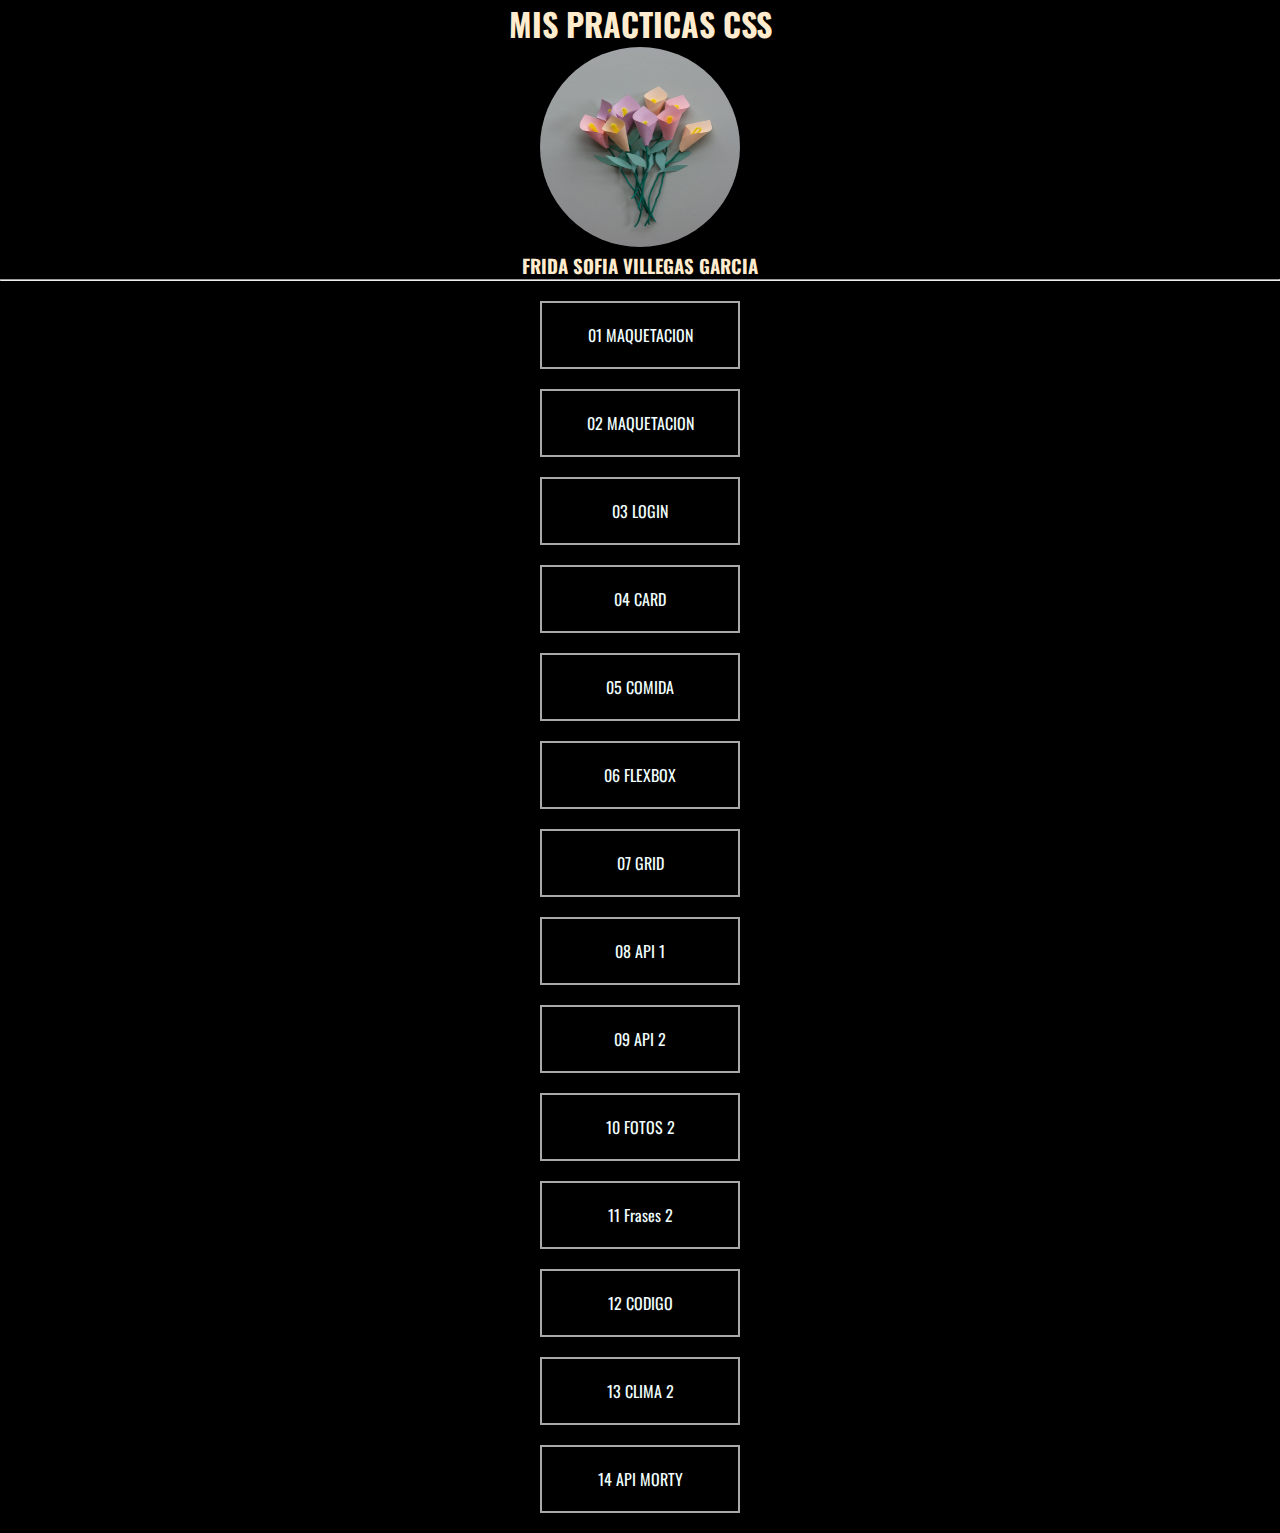
<file: index.html>
<!DOCTYPE html>
<html lang="en">
<head>
    <meta charset="UTF-8">
    <meta http-equiv="X-UA-Compatible" content="IE=edge">
    <meta name="viewport" content="width=device-width, initial-scale=1.0">
    <link rel="preconnect" href="https://fonts.googleapis.com">
<link rel="preconnect" href="https://fonts.gstatic.com" crossorigin>
<link href="https://fonts.googleapis.com/css2?family=Oswald:wght@300&display=swap" rel="stylesheet">
    <link rel="stylesheet" href="estilo.css">
    <title>MIS PRACTICAS CSS SEGUNDO PARCIAL</title>
</head>
<body>
 <header>
    <h1>MIS PRACTICAS CSS</h1>
    <img src="img/hol.jpg">
    <h3> FRIDA SOFIA VILLEGAS GARCIA</h3> 
    <hr>

    <ul>
        <li><a href="01_Maquetacion/index.html">01 MAQUETACION</a></li>
        <li><a href="02_Maquetacion/index.html">02 MAQUETACION </a></li>
        <li><a href="03Login/index.html">03 LOGIN</a> </li>
        <li><a href="04_card/index.html">04 CARD</a> </li>
        <li><a href="05/index.html">05 COMIDA</a> </li>
        <li><a href="06FLE/index.html">06 FLEXBOX</a> </li>
        <li><a href="07/index.html">07 GRID</a> </li>
        <li><a href="08_API/index.html">08 API 1</a> </li>
        <li><a href="09_API/index.html">09 API 2</a> </li>
        <li><a href="10_FOTO/index.html">10 FOTOS  2</a> </li>
        <li><a href="11/index.html">11 Frases 2</a> </li>
        <li><a href="12/INDEX.HTML">12 CODIGO</a> </li>
        <li>  <a href="13/index.html">13 CLIMA 2</a> </li>
        <li>  <a href="14/index.html">14 API MORTY</a> </li>


 
    </header>

</body>
</html>
</file>
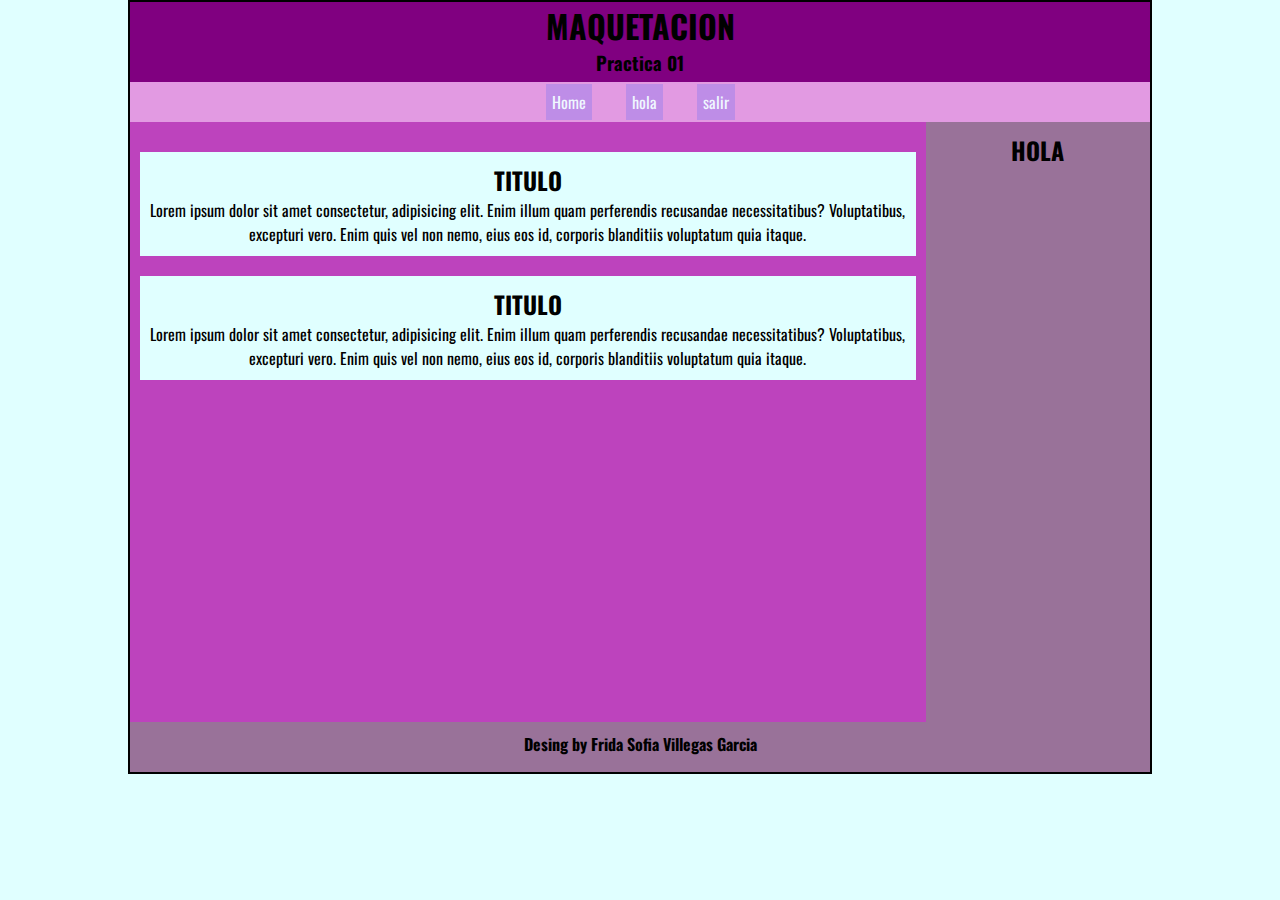
<file: 01_Maquetacion/index.html>
<!DOCTYPE html>
<html lang="en">
<head>
    <meta charset="UTF-8">
    <meta http-equiv="X-UA-Compatible" content="IE=edge">
    <meta name="viewport" content="width=device-width, initial-scale=1.0">
    <link rel="preconnect" href="https://fonts.googleapis.com">
    <link rel="preconnect" href="https://fonts.gstatic.com" crossorigin>
    <link href="https://fonts.googleapis.com/css2?family=Oswald:wght@300&display=swap" rel="stylesheet">
    <link rel="stylesheet" href="estilos.css">
    <title>01 MAQUETACION </title> 
</head>
<body>
    <div class="main">
        <header>
            <h1>MAQUETACION </h1>
            <h3>Practica 01</h3>
        </header>

        <nav>
            <ul>
                <li><a href="#">Home</a></li>
                <li><a href="#">hola</a></li>
                <li><a href="#">salir</a></li>
            </ul>
        </nav>
        <section>
            <article>
                <h2>TITULO</h2>
                <P>Lorem ipsum dolor sit amet consectetur, adipisicing elit. Enim illum quam perferendis recusandae necessitatibus? Voluptatibus, excepturi vero. Enim quis vel non nemo, eius eos id, corporis blanditiis voluptatum quia itaque.</P>
            </article>
            <article>
                <h2>TITULO</h2>
                <P>Lorem ipsum dolor sit amet consectetur, adipisicing elit. Enim illum quam perferendis recusandae necessitatibus? Voluptatibus, excepturi vero. Enim quis vel non nemo, eius eos id, corporis blanditiis voluptatum quia itaque.</P>
            </article>
        </section>
        <aside>
            <h2>HOLA</h2>
        </aside>
        <FOoter><h4>Desing by Frida Sofia Villegas Garcia</h4></FOoter>
    </div>
</body>
</html>
</file>
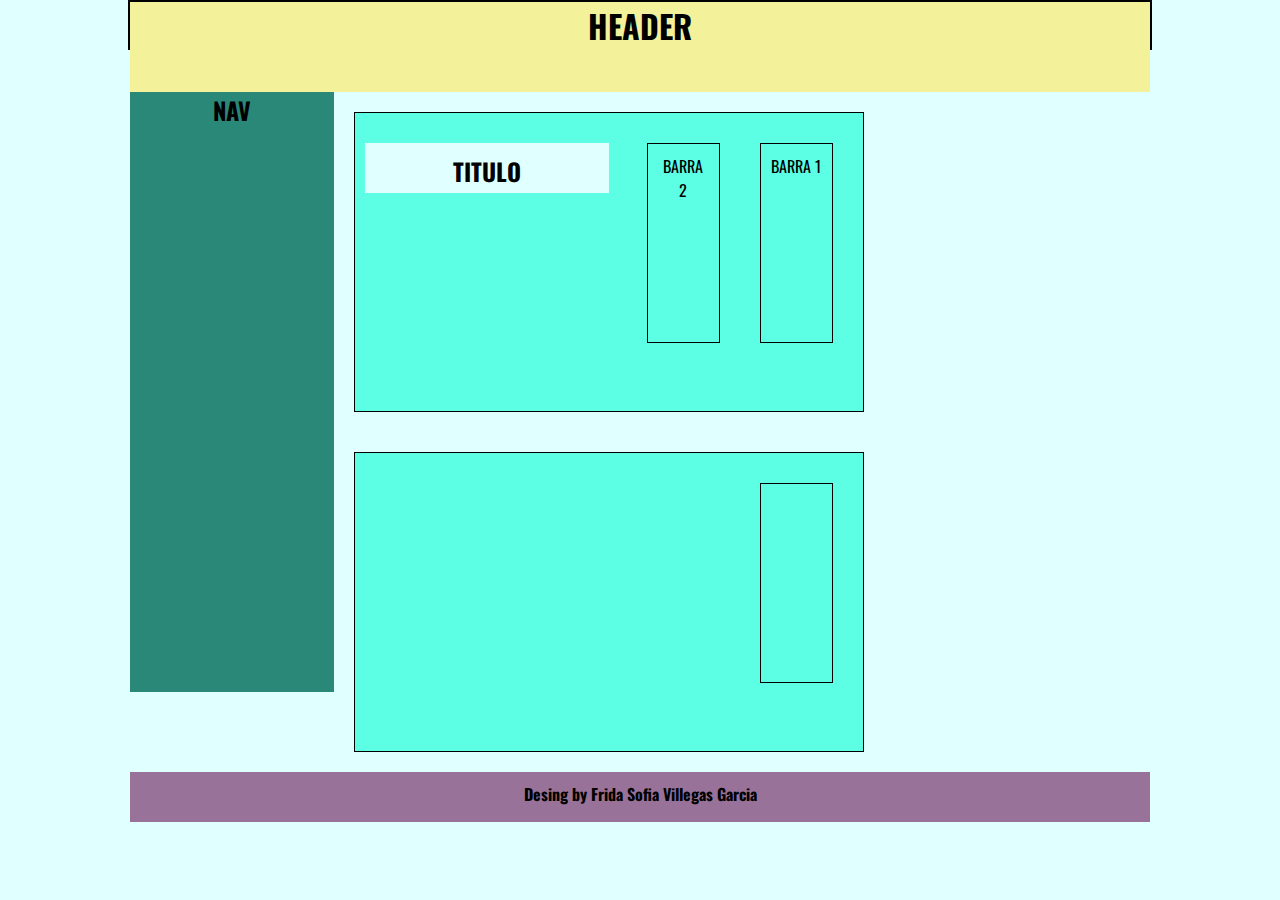
<file: 02_Maquetacion/index.html>
<!DOCTYPE html>
<html lang="en">
<head>
    <meta charset="UTF-8">
    <meta http-equiv="X-UA-Compatible" content="IE=edge">
    <meta name="viewport" content="width=device-width, initial-scale=1.0">
    <link rel="preconnect" href="https://fonts.googleapis.com">
    <link rel="preconnect" href="https://fonts.gstatic.com" crossorigin>
    <link href="https://fonts.googleapis.com/css2?family=Oswald:wght@300&display=swap" rel="stylesheet">
    <link rel="stylesheet" href="estilos.css">
    <title>01 MAQUETACION </title> 
</head>
<body>
        <header> <h1>HEADER</h1> </header>
        <div id="a">

        <nav>
          <h2>NAV</h2>
        </nav>
        <section>
            <article>  <h2>TITULO</h2>   </article>
               
                <aside> BARRA 1</aside>
                <aside> BARRA 2</aside>
         
        </section>
        
     <section>
        <aside></aside>
    </section>
</div>
        <FOoter><h4>Desing by Frida Sofia Villegas Garcia</h4></FOoter>

</body>
</html>
</file>
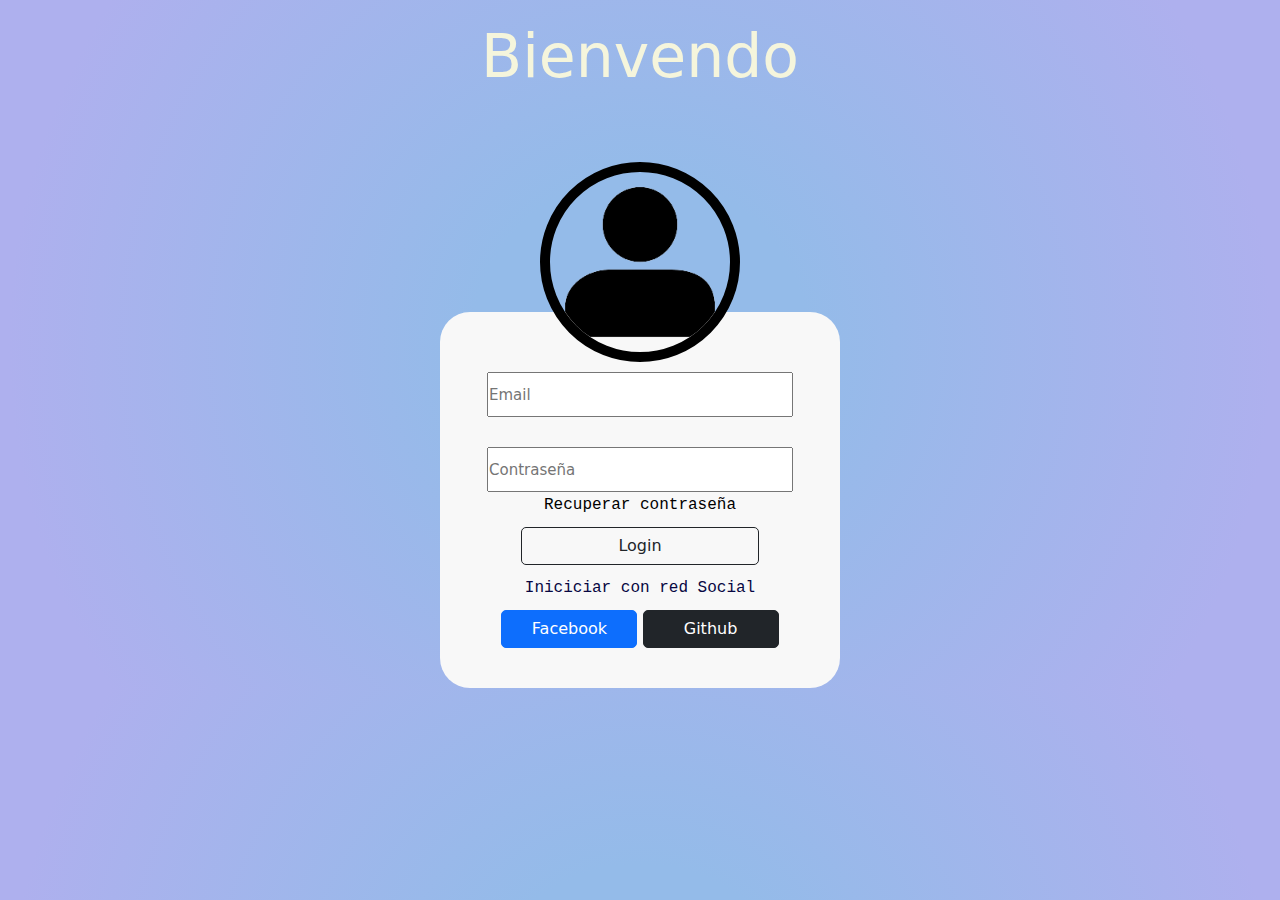
<file: 03Login/index.html>
<!DOCTYPE html>
<html lang="en">
<head>
    <meta charset="UTF-8">
    <meta http-equiv="X-UA-Compatible" content="IE=edge">
    <meta name="viewport" content="width=device-width, initial-scale=1.0">
    <link rel="preconnect" href="https://fonts.googleapis.com">
<link rel="preconnect" href="https://fonts.gstatic.com" crossorigin>
<link href="https://fonts.googleapis.com/css2?family=Oswald:wght@300&display=swap" rel="stylesheet">
<link rel="stylesheet" href="https://cdn.jsdelivr.net/npm/bootstrap@5.2.1/dist/css/bootstrap.min.css">
    <link rel="stylesheet" href="estilos.css">

    <title>LOGIN</title>
</head>
<body>
    <header>
        <h4 class="p">Bienvendo</h4>
    </header>
    <img src="LOL.png" alt="">
    <section>

            <input type="email" placeholder="Email" >
            <input type="password" placeholder="Contraseña">
            <samp class="mover">Recuperar contraseña</samp> 
            <button type="button"  id="b" class="btn btn-outline-dark">Login</button>
            <samp class="claro">Iniciciar  con red Social</samp>
          <div>
            <button  type="button" class="btn btn-primary" id="a">Facebook</button>
            <button type="button" class="btn btn-dark" id="a">Github</button>
        </div>
    </section>
</body>
</html>
</file>
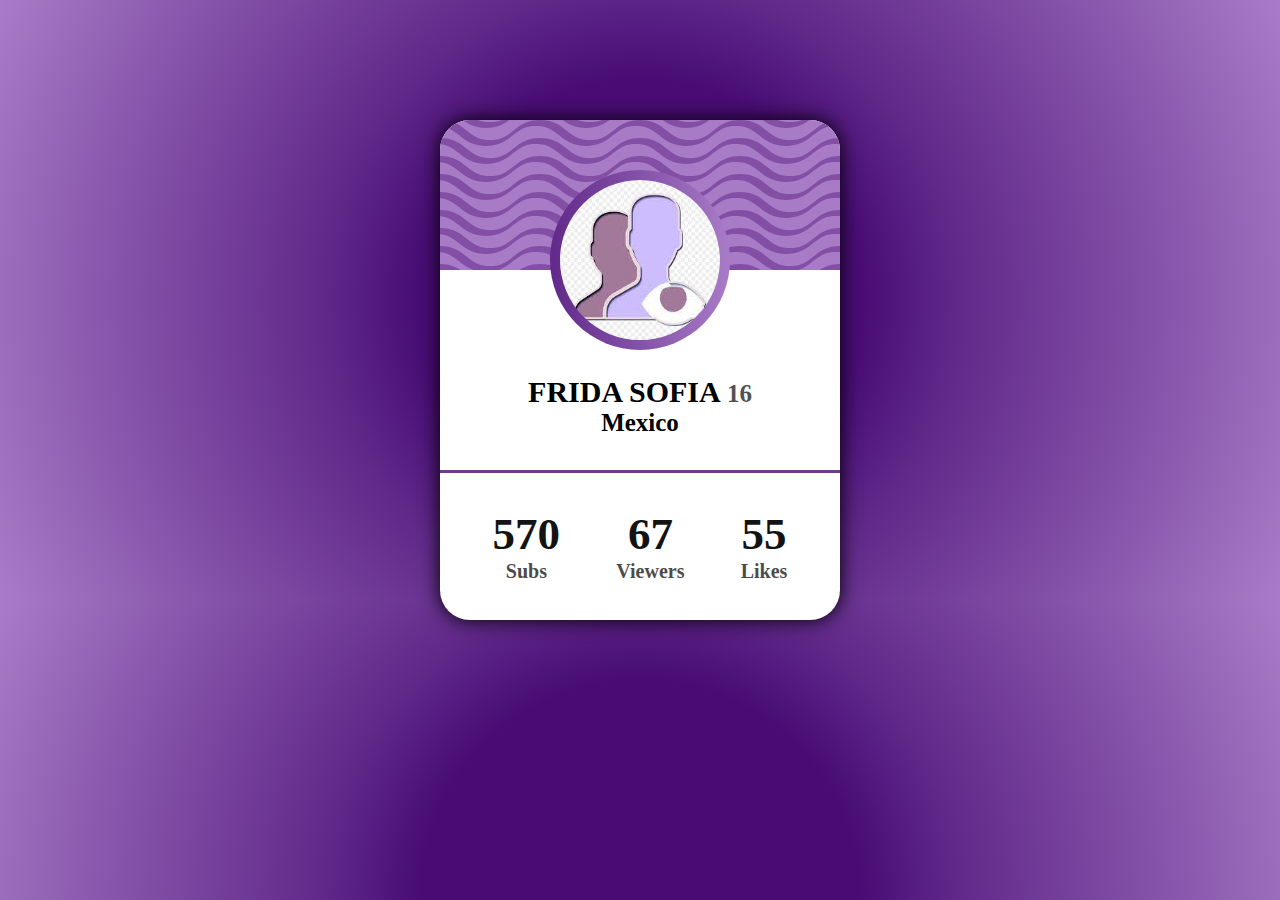
<file: 04_card/index.html>
<!DOCTYPE html>
<html lang="en">
<head>
    <meta charset="UTF-8">
    <meta http-equiv="X-UA-Compatible" content="IE=edge">
    <meta name="viewport" content="width=device-width, initial-scale=1.0">
    <link rel="preconnect" href="https://fonts.googleapis.com">
<link rel="preconnect" href="https://fonts.gstatic.com" crossorigin>
<link href="https://fonts.googleapis.com/css2?family=Oswald:wght@300&display=swap" rel="stylesheet">
    <link rel="stylesheet" href="estilo.css">
    <title>CARD</title>
</head>
<body>
    <div class="card"> 
        <div class="header">
            <img src="images.jpg" alt="">
        </div>
        <div class="body">
            <span class="texto">FRIDA SOFIA</span> <Span class="clar">16</Span>
            <P class="claro">Mexico</P>
        </div>

        <div class="footer">
            <div class="dato">
            <P class="NUME">570</P>
            <p class="tipo">Subs</p>
            </div>
             <div class="dato"> 
            <P class="NUME">67</P>
            <p class="tipo">Viewers</p>
        </div>
        <div class="dato"> 
            <P class="NUME">55</P>
            <p class="tipo">Likes</p>
            </div>

            </div>
</body>
</html>
</file>
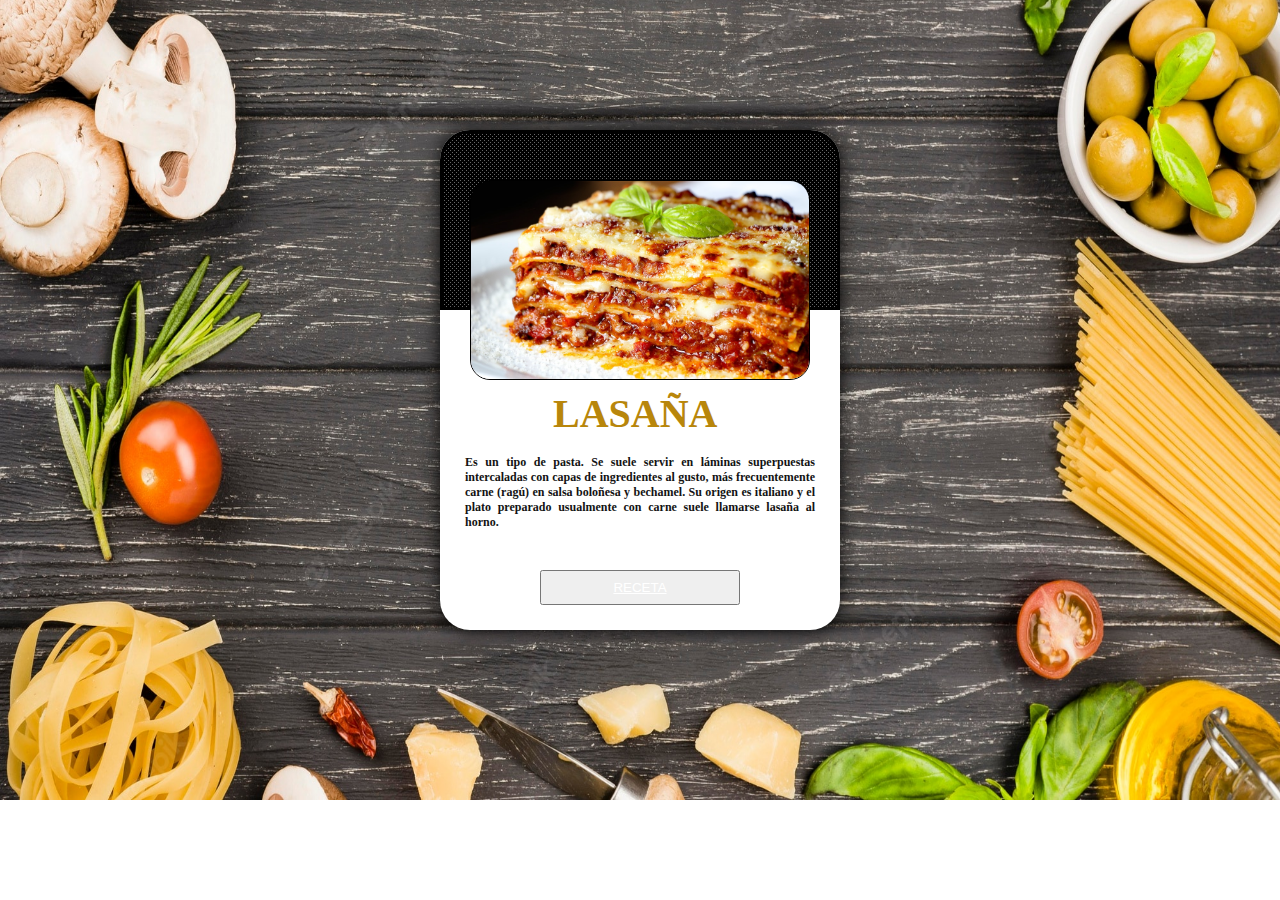
<file: 05/index.html>
<!DOCTYPE html>
<html lang="en">
<head>
    <meta charset="UTF-8">
    <meta http-equiv="X-UA-Compatible" content="IE=edge">
    <meta name="viewport" content="width=device-width, initial-scale=1.0">
    <link rel="preconnect" href="https://fonts.googleapis.com">
<link rel="preconnect" href="https://fonts.gstatic.com" crossorigin>
<link href="https://fonts.googleapis.com/css2?family=Oswald:wght@300&display=swap" rel="stylesheet">
    <link href="https://cdn.jsdelivr.net/npm/bootstrap@5.2.2/dist/css/bootstrap.min.css" rel="stylesheet" integrity="sha384-Zenh87qX5JnK2Jl0vWa8Ck2rdkQ2Bzep5IDxbcnCeuOxjzrPF/et3URy9Bv1WTRi" crossorigin="anonymous">
    <link rel="stylesheet" href="estilo.css">
    <title>LASAÑA</title>
</head>
<body>
    <div class="card"> 
        <div class="header">
            <img src="imagenes.jpg" alt="">
        </div>
        <div class="body">
            <span class="texto">LASAÑA</span>

        </div>  

        <div class="footer">
            <div class="dato">
            <P class="NUME">Es un tipo de pasta. Se suele servir en láminas superpuestas intercaladas con capas de ingredientes al gusto, más frecuentemente carne (ragú) en salsa boloñesa y bechamel. Su origen es italiano y el plato preparado usualmente con carne suele llamarse lasaña al horno.</P>
            <button type="button" class="btn btn-dark"><a href="https://www.kiwilimon.com/tips/tips-de-cocina/reposteria/10-recetas-faciles-para-hacer-lasana"> RECETA</a></button>
            </div>
          </div>
</body>
</html>
</file>
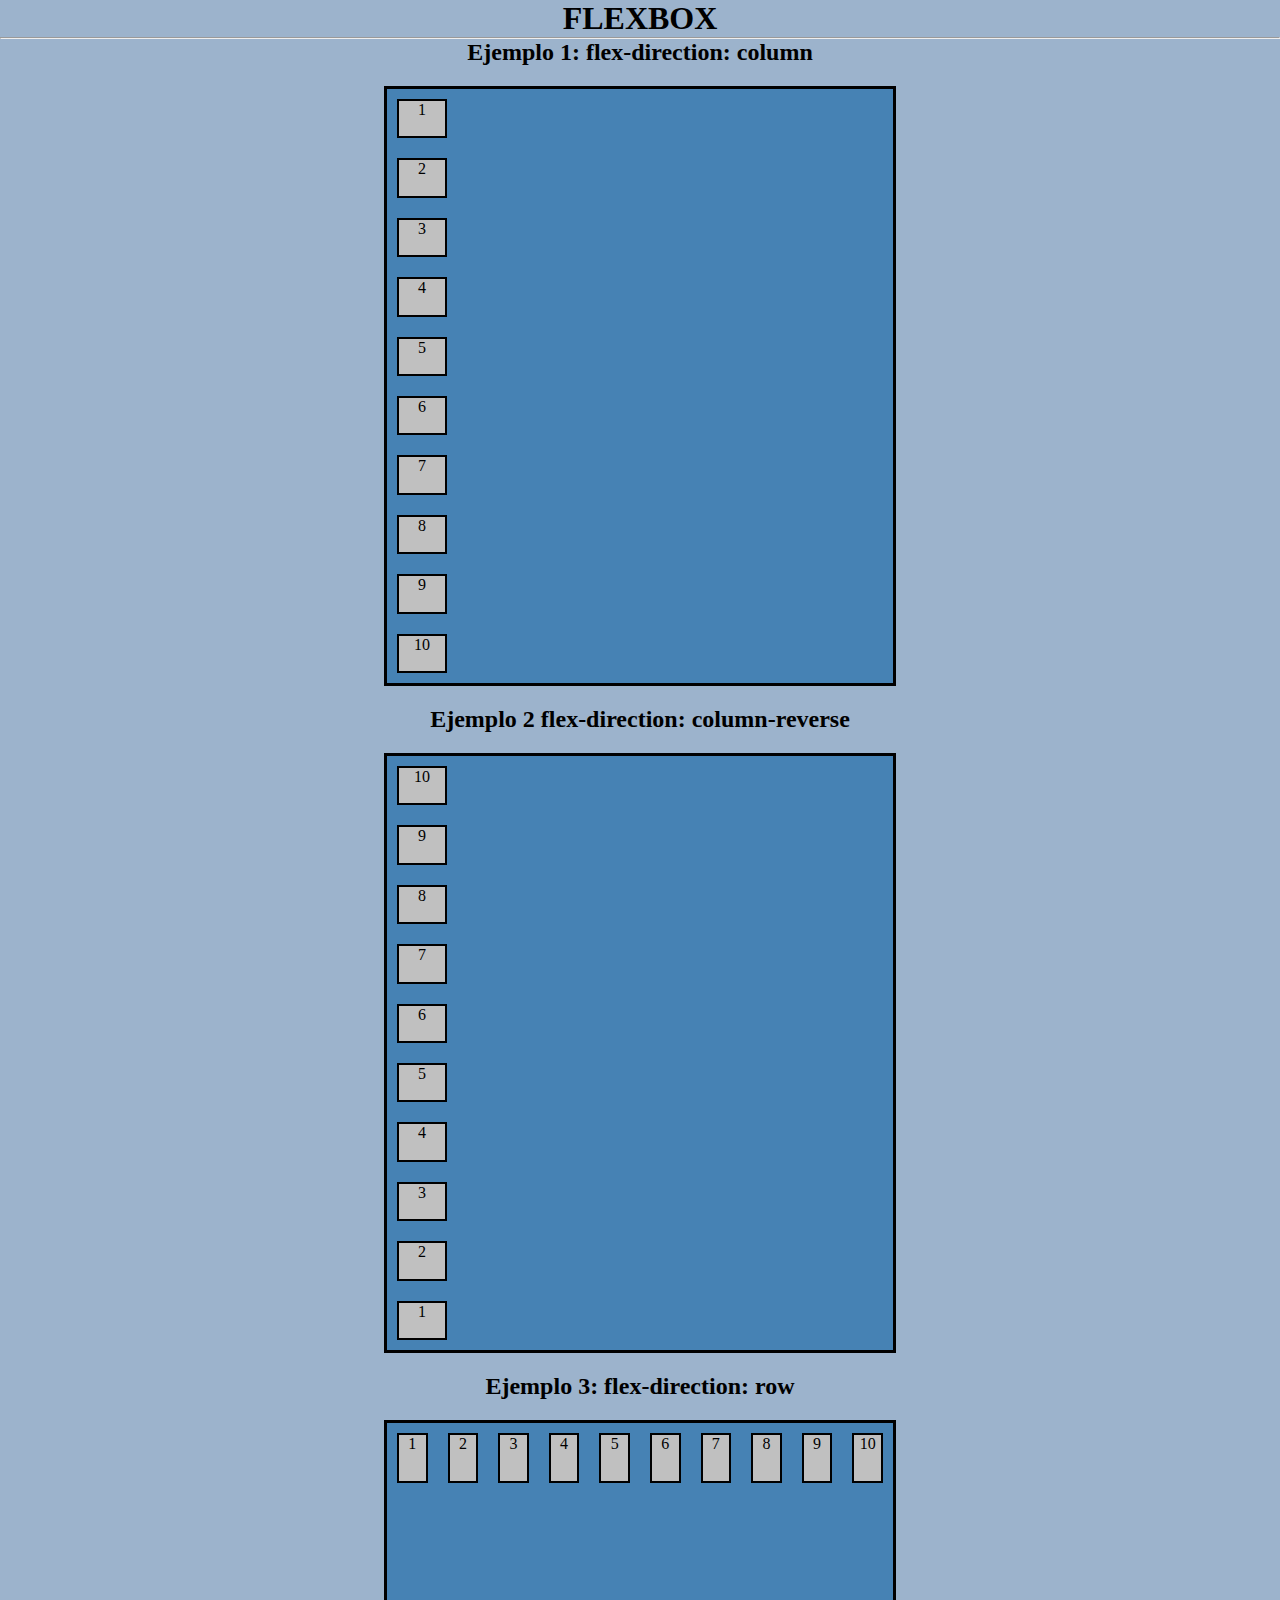
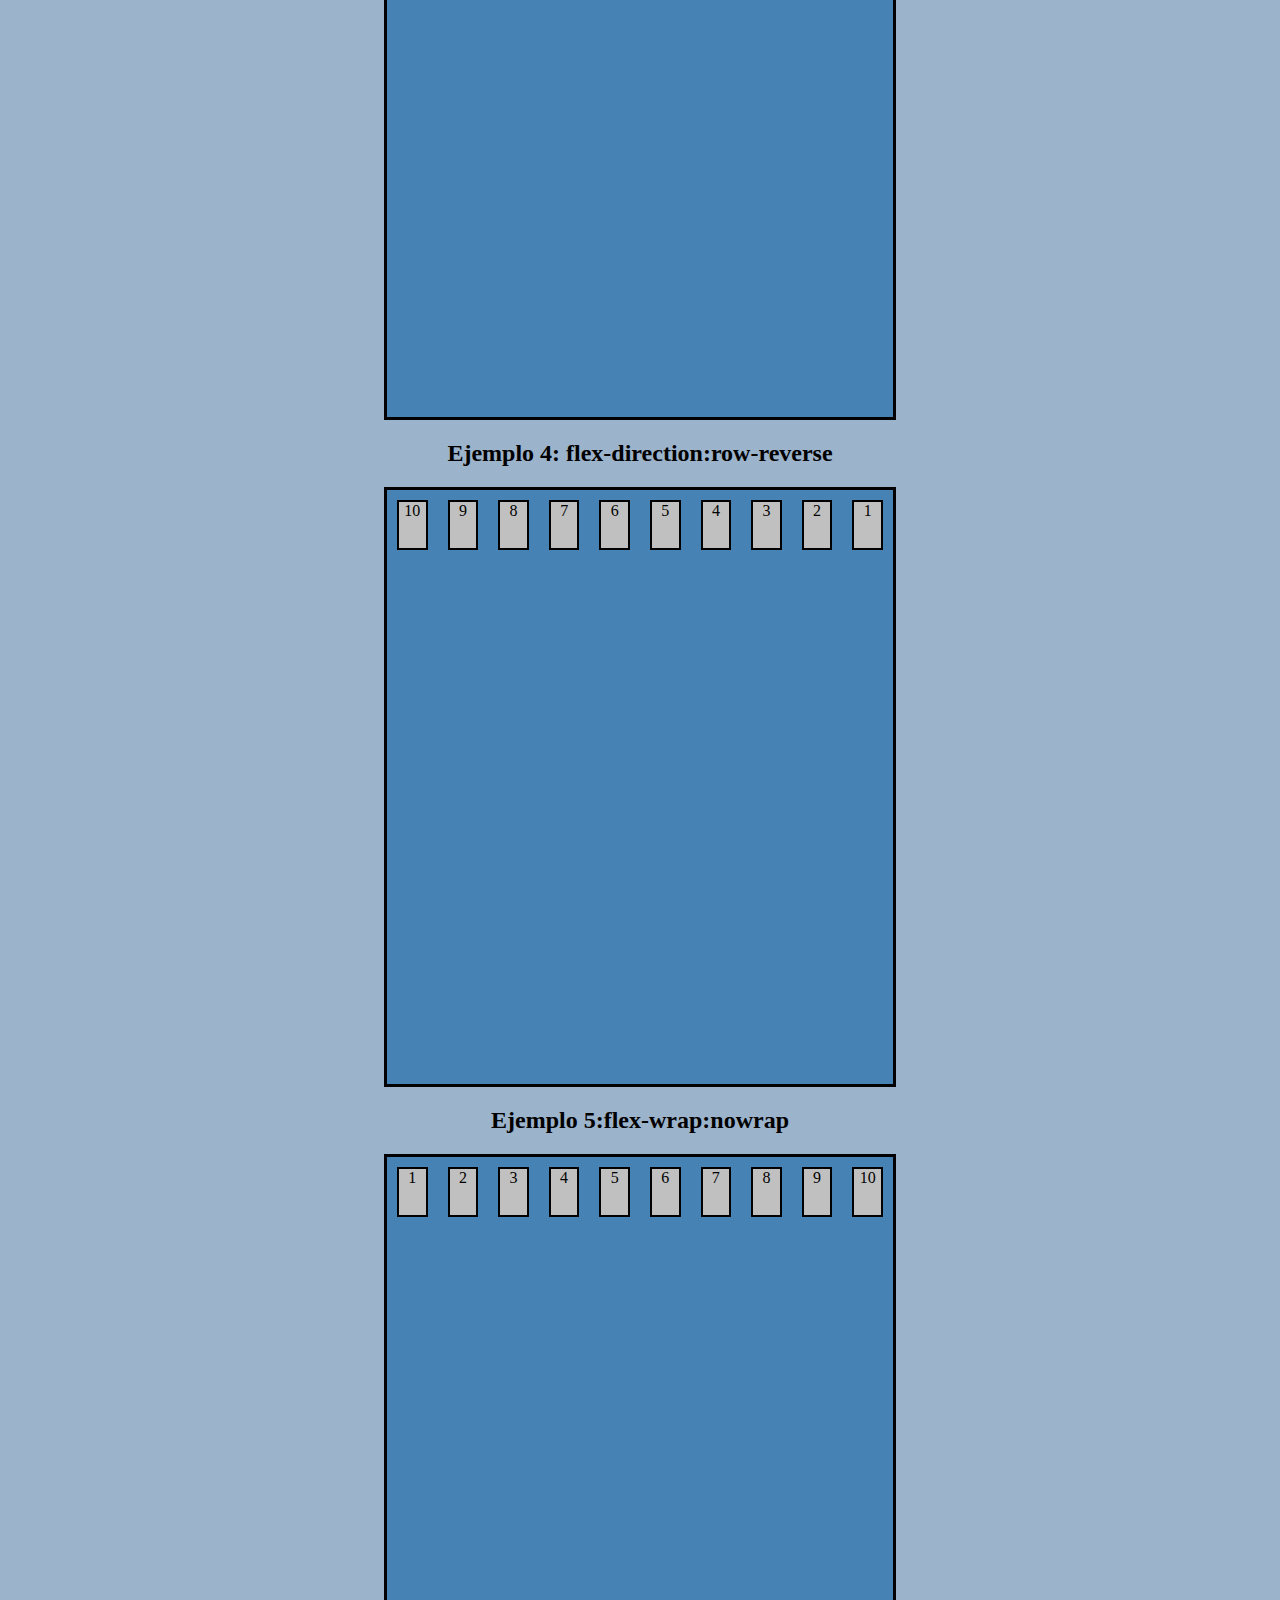
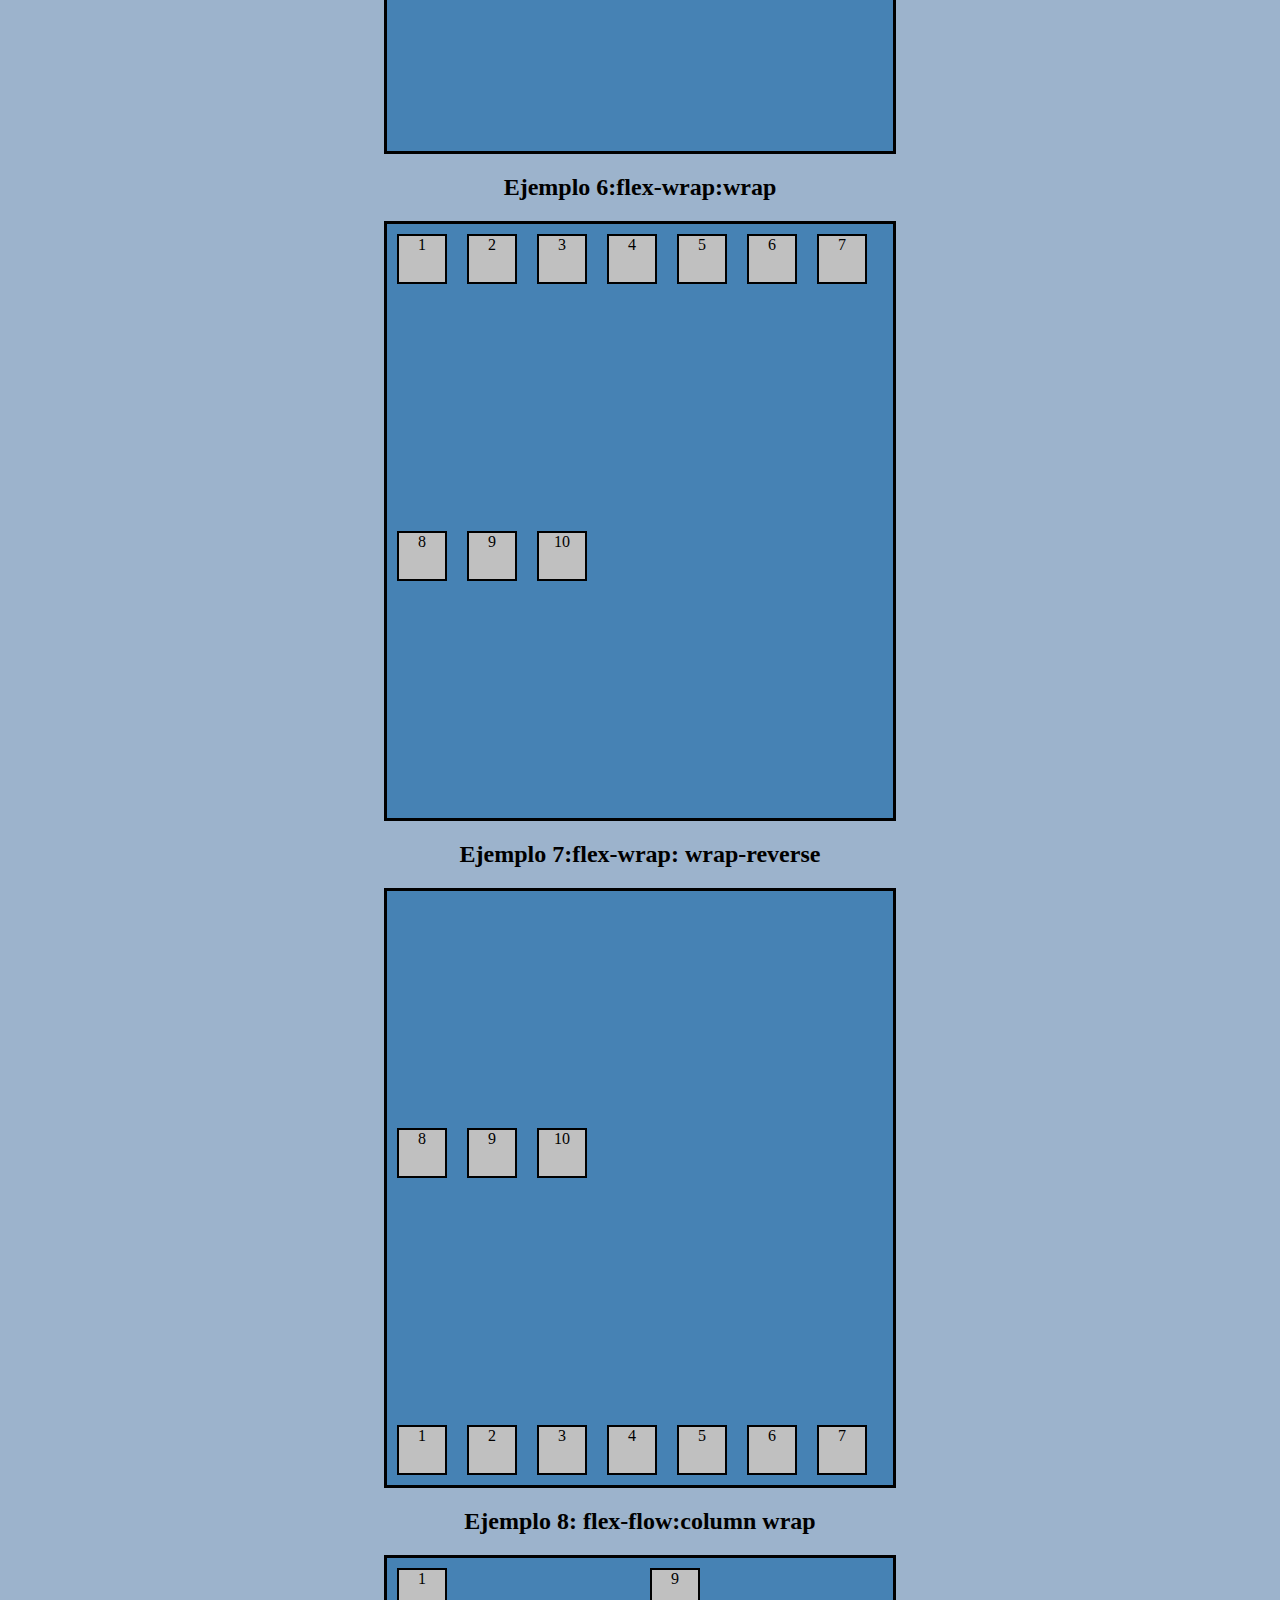
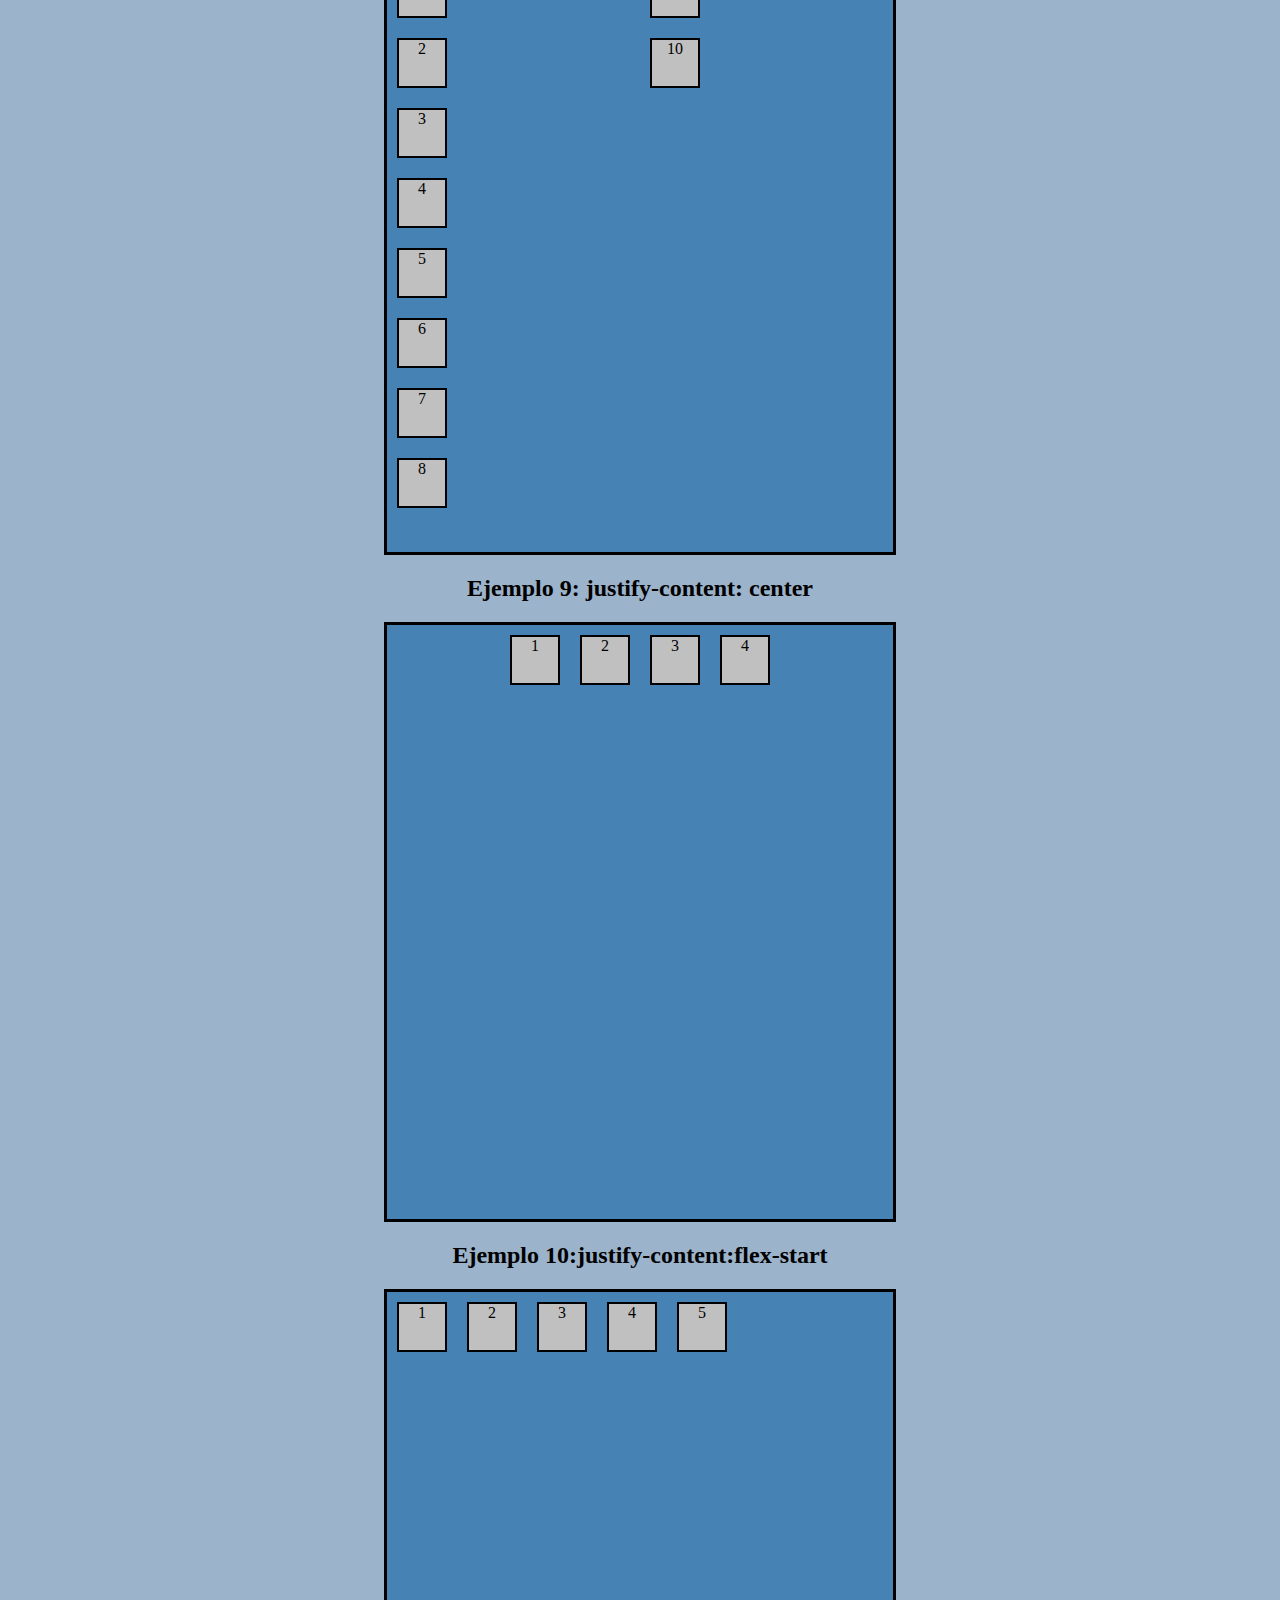
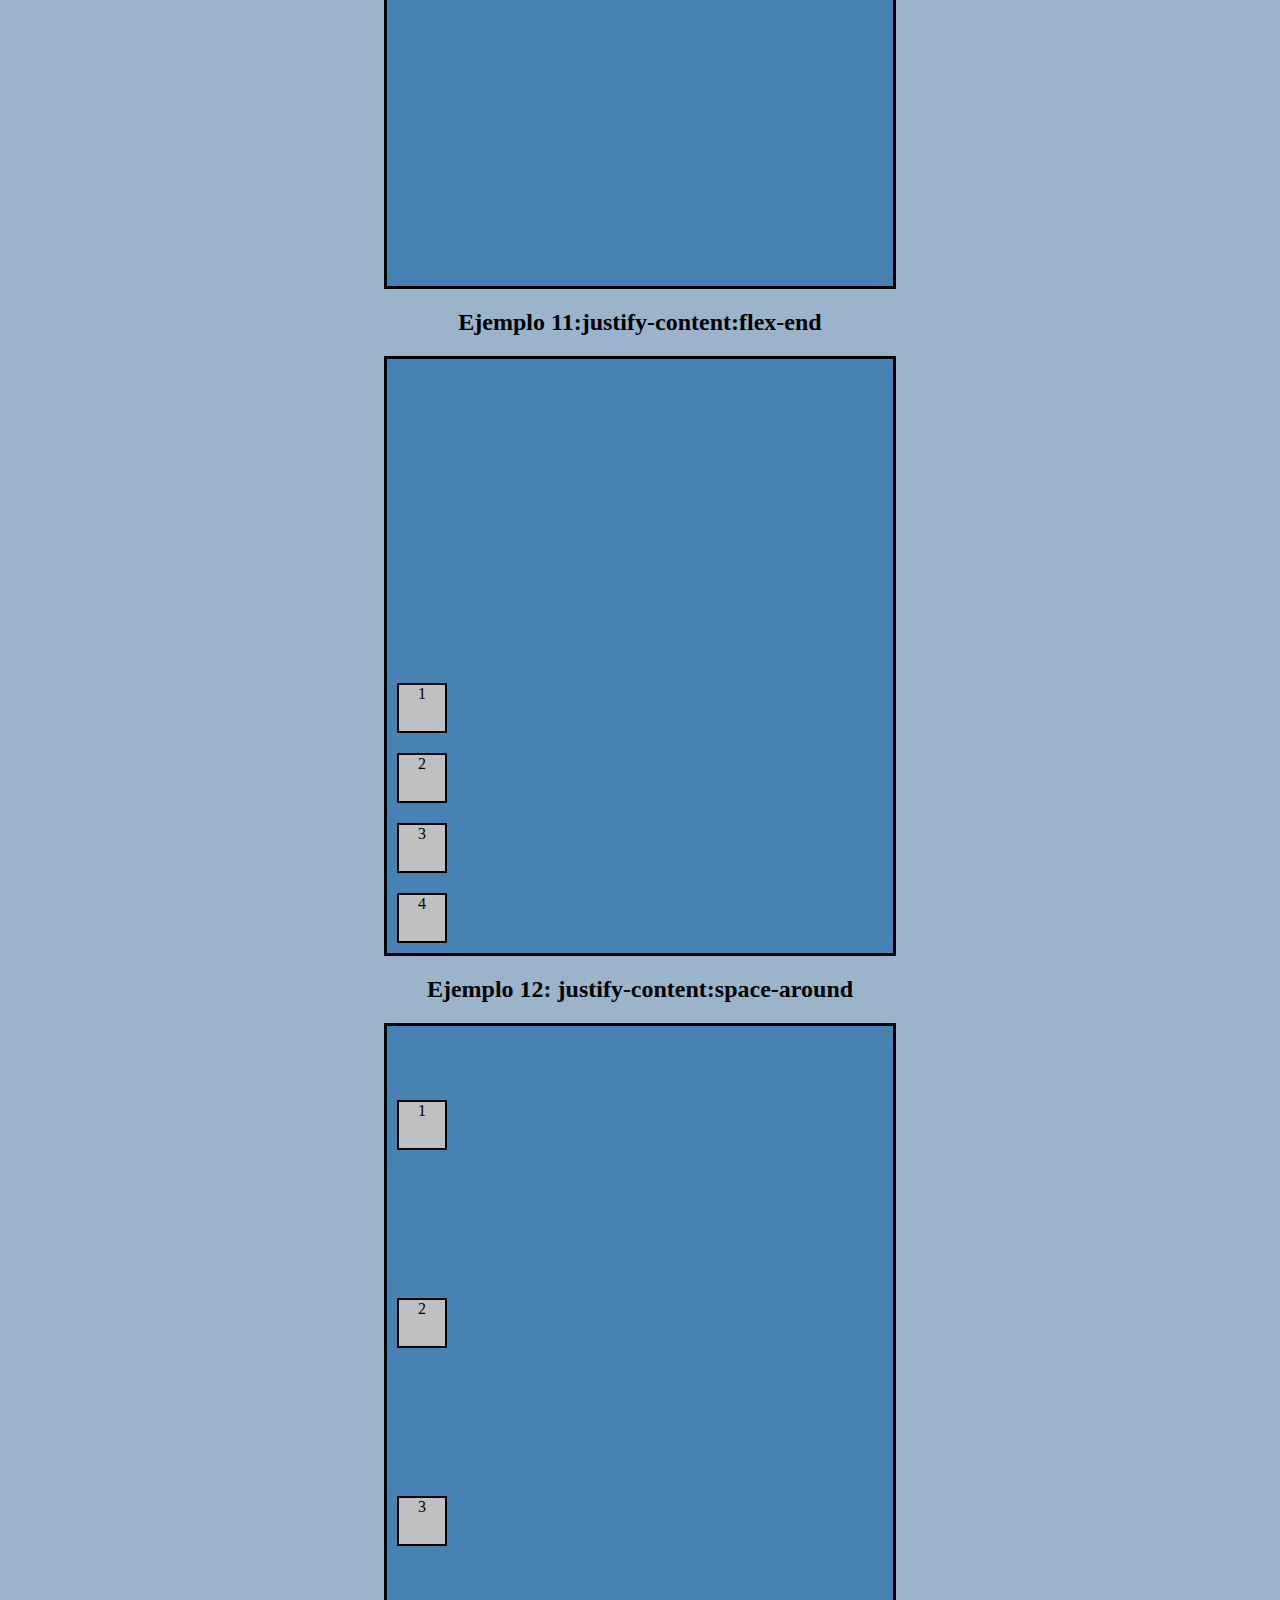
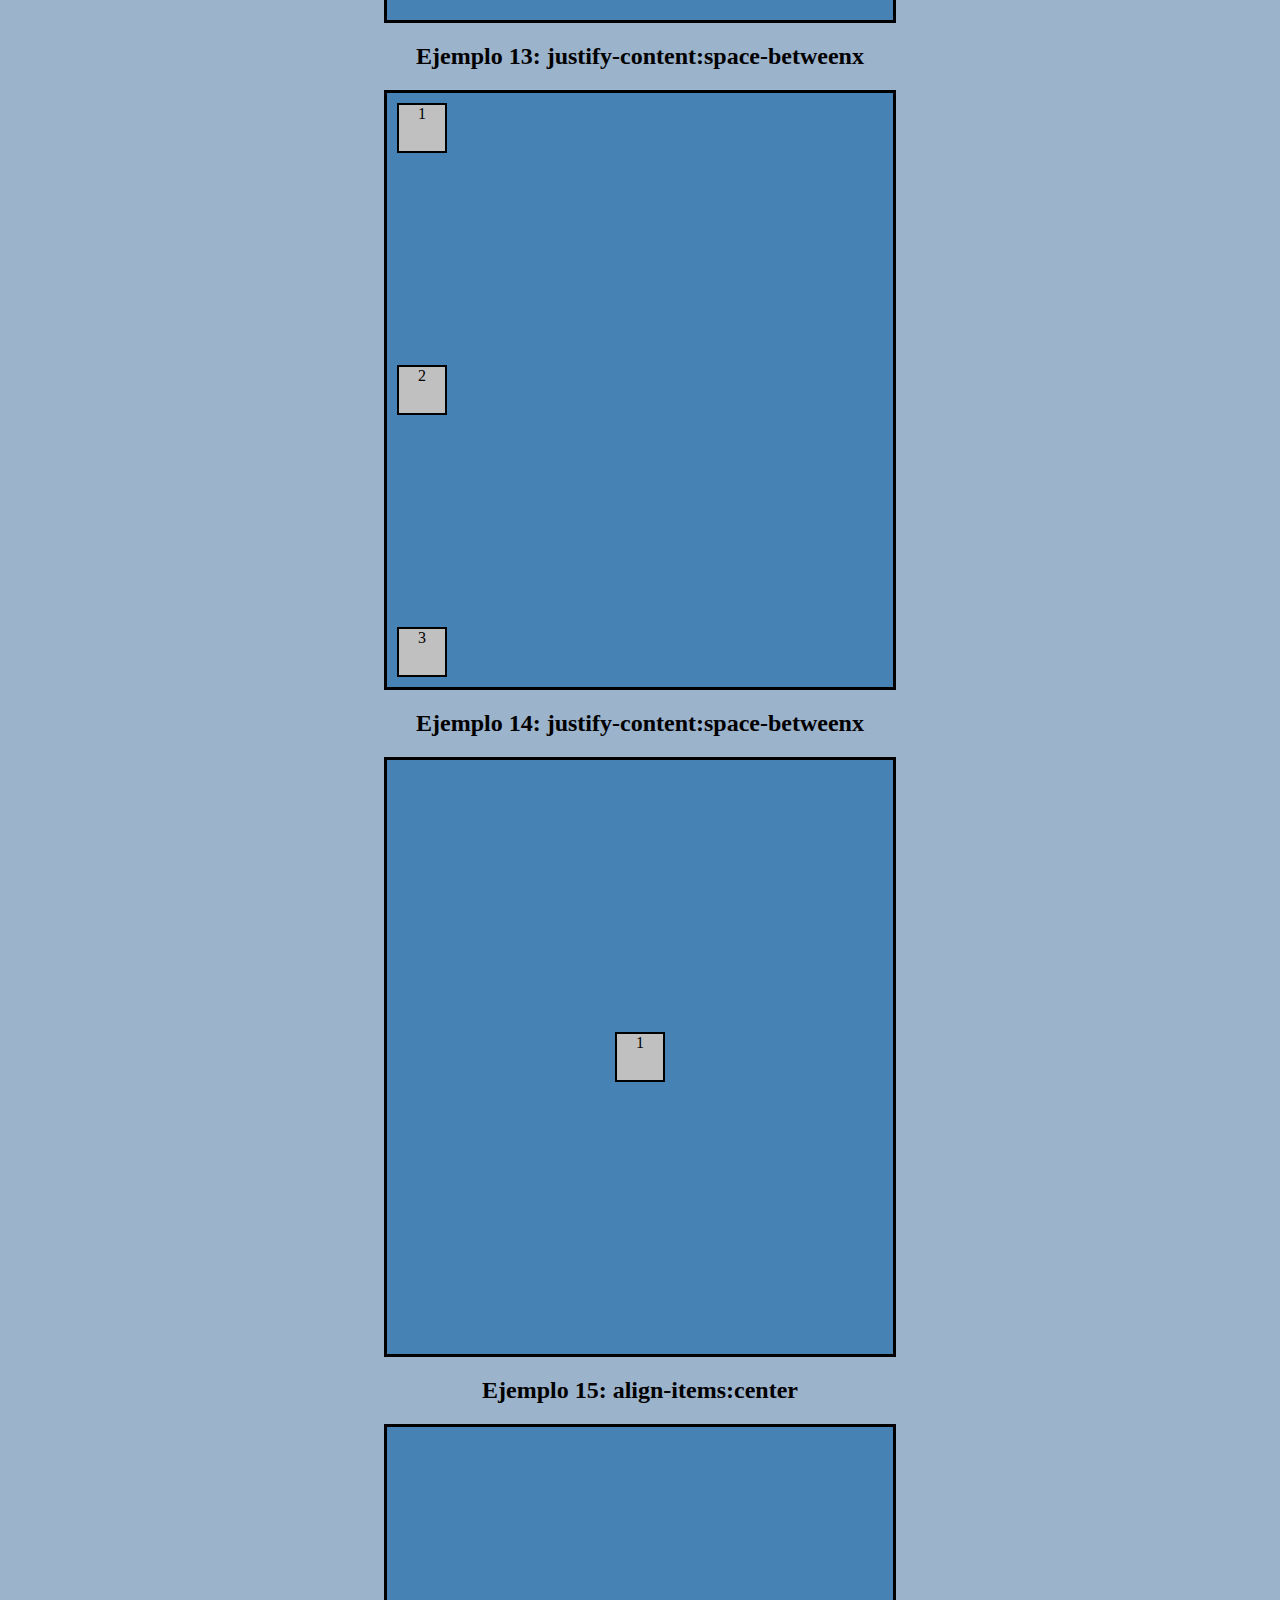
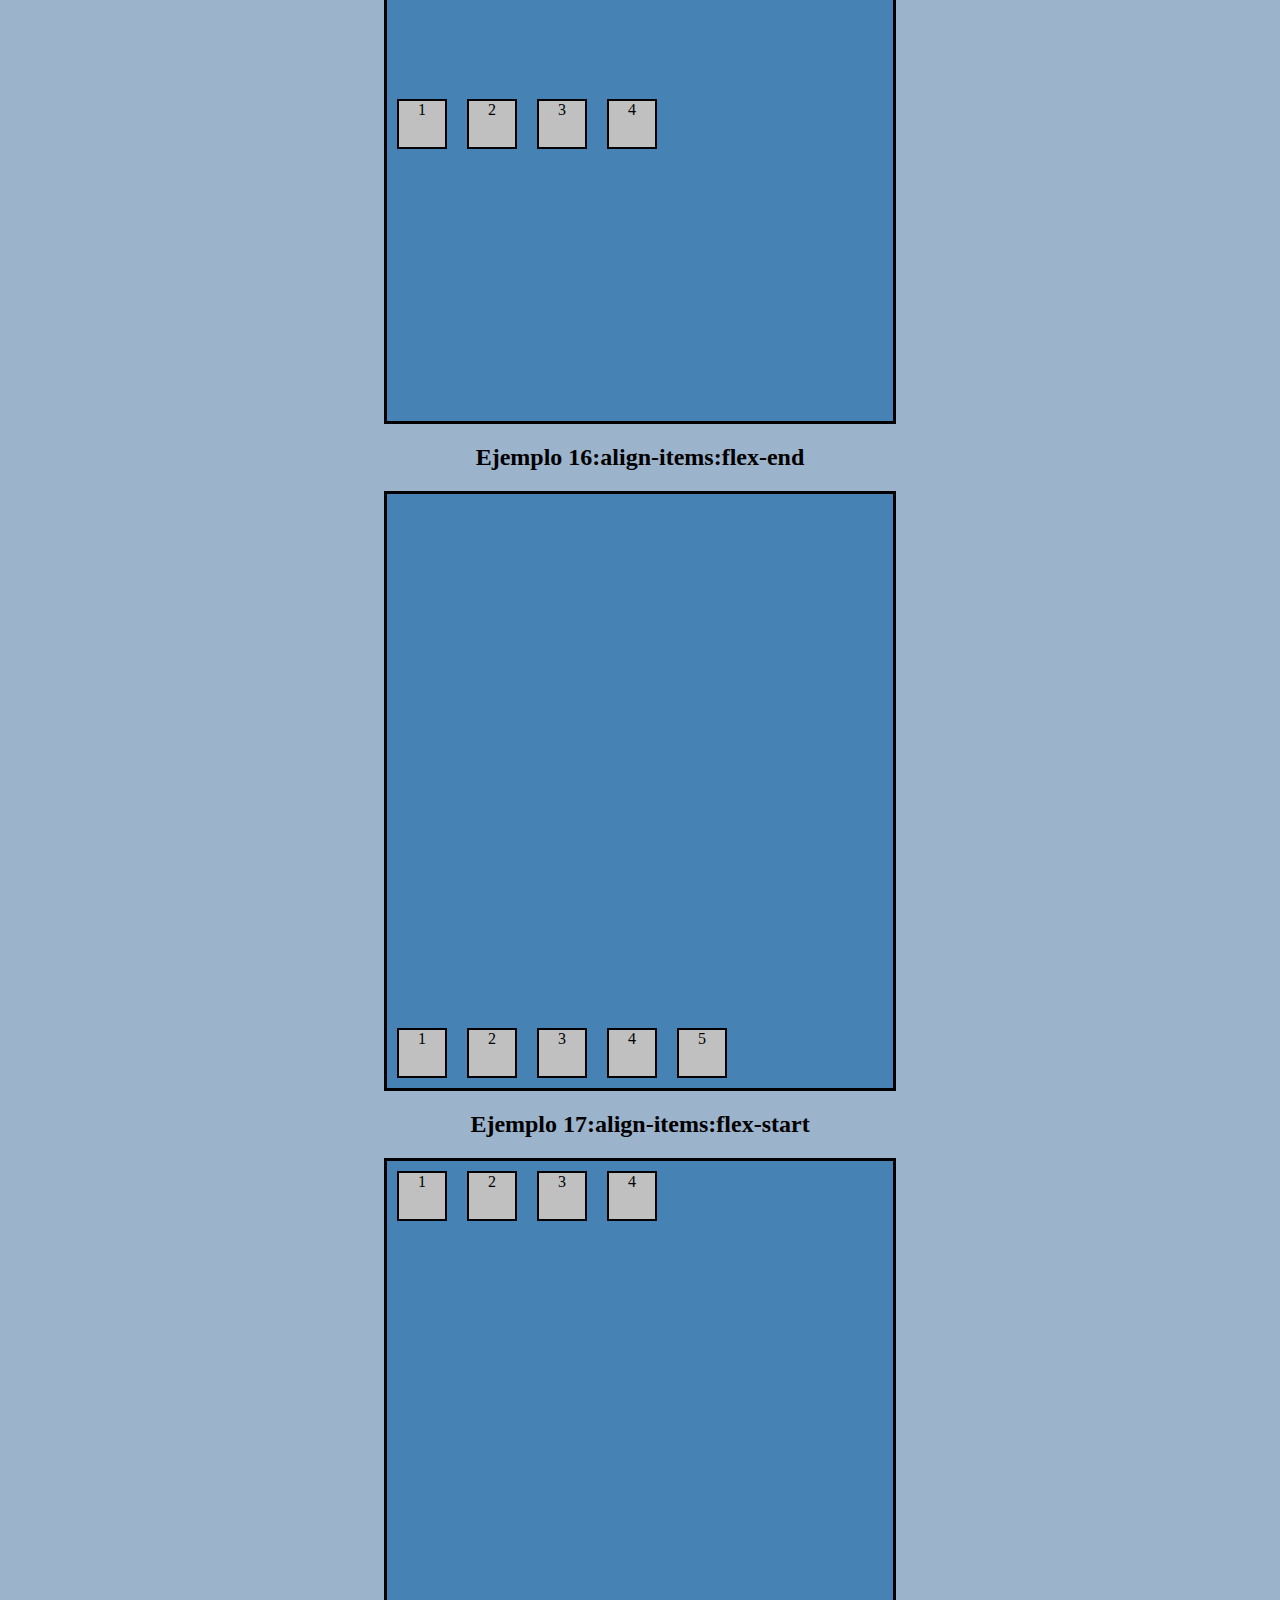
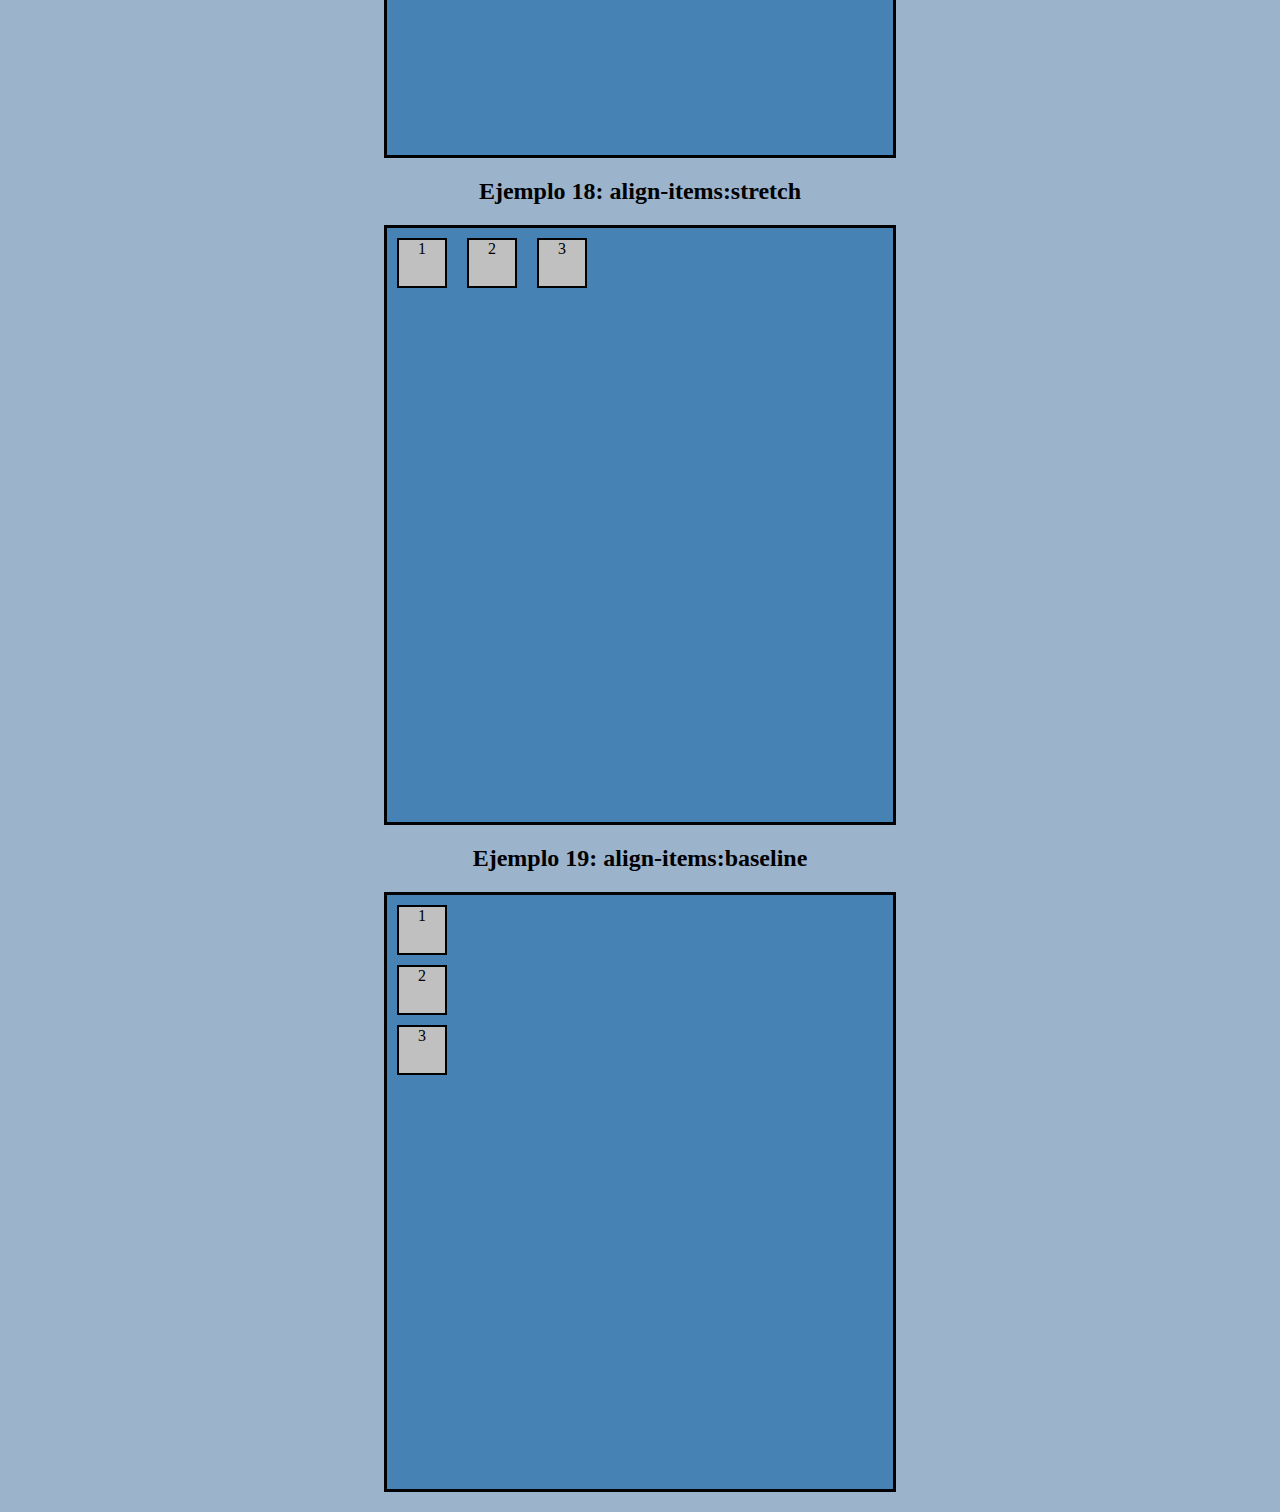
<file: 06FLE/index.html>
<!DOCTYPE html>
<html lang="en">
<head>
    <meta charset="UTF-8">
    <meta http-equiv="X-UA-Compatible" content="IE=edge">
    <meta name="viewport" content="width=device-width, initial-scale=1.0">
    <link rel="stylesheet" href="estilo.css">
    <title>FLEXBOX</title>
</head>
<body>
    <h1>FLEXBOX</h1> <hr>
    <h2>Ejemplo 1: flex-direction: column </h2>
    <div class="container ej1">
        <div class="caja">1</div>
        <div class="caja">2</div>
        <div class="caja">3</div>
        <div class="caja">4</div>
        <div class="caja">5</div>
        <div class="caja">6</div>
        <div class="caja">7</div>
        <div class="caja">8</div>
        <div class="caja">9</div>
        <div class="caja">10</div>
    </div>

    <h2>Ejemplo 2 flex-direction: column-reverse </h2>
    <div class="container ej2">
        <div class="caja">1</div>
        <div class="caja">2</div>
        <div class="caja">3</div>
        <div class="caja">4</div>
        <div class="caja">5</div>
        <div class="caja">6</div>
        <div class="caja">7</div>
        <div class="caja">8</div>
        <div class="caja">9</div>
        <div class="caja">10</div>
    </div>
    <h2>Ejemplo 3: flex-direction: row</h2>
    <div class="container ej3">
        <div class="caja">1</div>
        <div class="caja">2</div>
        <div class="caja">3</div>
        <div class="caja">4</div>
        <div class="caja">5</div>
        <div class="caja">6</div>
        <div class="caja">7</div>
        <div class="caja">8</div>
        <div class="caja">9</div>
        <div class="caja">10</div>
    </div>
    <h2>Ejemplo 4: flex-direction:row-reverse </h2>
    <div class="container ej4">
        <div class="caja">1</div>
        <div class="caja">2</div>
        <div class="caja">3</div>
        <div class="caja">4</div>
        <div class="caja">5</div>
        <div class="caja">6</div>
        <div class="caja">7</div>
        <div class="caja">8</div>
        <div class="caja">9</div>
        <div class="caja">10</div>
    </div>
    <h2>Ejemplo 5:flex-wrap:nowrap</h2>
    <div class="container ej5">
        <div class="caja">1</div>
        <div class="caja">2</div>
        <div class="caja">3</div>
        <div class="caja">4</div>
        <div class="caja">5</div>
        <div class="caja">6</div>
        <div class="caja">7</div>
        <div class="caja">8</div>
        <div class="caja">9</div>
        <div class="caja">10</div>
    </div>

    <h2>Ejemplo 6:flex-wrap:wrap</h2>
    <div class="container ej6">
        <div class="caja">1</div>
        <div class="caja">2</div>
        <div class="caja">3</div>
        <div class="caja">4</div>
        <div class="caja">5</div>
        <div class="caja">6</div>
        <div class="caja">7</div>
        <div class="caja">8</div>
        <div class="caja">9</div>
        <div class="caja">10</div>
    </div>

    <h2>Ejemplo 7:flex-wrap: wrap-reverse</h2>
    <div class="container ej7">
        <div class="caja">1</div>
        <div class="caja">2</div>
        <div class="caja">3</div>
        <div class="caja">4</div>
        <div class="caja">5</div>
        <div class="caja">6</div>
        <div class="caja">7</div>
        <div class="caja">8</div>
        <div class="caja">9</div>
        <div class="caja">10</div>
    </div>
    <h2>Ejemplo 8: flex-flow:column wrap</h2>
    <div class="container ej8">
        <div class="caja">1</div>
        <div class="caja">2</div>
        <div class="caja">3</div>
        <div class="caja">4</div>
        <div class="caja">5</div>
        <div class="caja">6</div>
        <div class="caja">7</div>
        <div class="caja">8</div>
        <div class="caja">9</div>
        <div class="caja">10</div>
    </div>
    <h2>Ejemplo 9: justify-content: center</h2>
    <div class="container ej9">
        <div class="caja">1</div>
        <div class="caja">2</div>
        <div class="caja">3</div>
        <div class="caja">4</div>
    
    </div>
    <h2>Ejemplo 10:justify-content:flex-start</h2>
    <div class="container ej10">
        <div class="caja">1</div>
        <div class="caja">2</div>
        <div class="caja">3</div>
        <div class="caja">4</div>
        <div class="caja">5</div>
       
    </div>

    <h2>Ejemplo 11:justify-content:flex-end</h2>
    <div class="container ej11">
        <div class="caja">1</div>
        <div class="caja">2</div>
        <div class="caja">3</div>
        <div class="caja">4</div>
        
    </div>

    <h2>Ejemplo 12:  justify-content:space-around</h2>
    <div class="container ej12">
        <div class="caja">1</div>
        <div class="caja">2</div>
        <div class="caja">3</div>
        
        
    </div>
    <h2>Ejemplo 13: justify-content:space-betweenx</h2>
    <div class="container ej13">
        <div class="caja">1</div>
        <div class="caja">2</div>
        <div class="caja">3</div>
    </div>

    <h2>Ejemplo 14: justify-content:space-betweenx</h2>
    <div class="container ej14">
        <div class="caja">1</div>
    </div>

    <h2>Ejemplo 15:  align-items:center </h2>
    <div class="container ej15">
        <div class="caja">1</div>
        <div class="caja">2</div>
        <div class="caja">3</div>
        <div class="caja">4</div>
    
    </div>
    <h2>Ejemplo 16:align-items:flex-end</h2>
    <div class="container ej16">
        <div class="caja">1</div>
        <div class="caja">2</div>
        <div class="caja">3</div>
        <div class="caja">4</div>
        <div class="caja">5</div>
       
    </div>

    <h2>Ejemplo 17:align-items:flex-start</h2>
    <div class="container ej17">
        <div class="caja">1</div>
        <div class="caja">2</div>
        <div class="caja">3</div>
        <div class="caja">4</div>
        
    </div>

    <h2>Ejemplo 18:  align-items:stretch</h2>
    <div class="container ej18">
        <div class="caja">1</div>
        <div class="caja">2</div>
        <div class="caja">3</div>
        
        
    </div>
    <h2>Ejemplo 19:  align-items:baseline</h2>
    <div class="container ej19">
        <div class="caja">1</div>
        <div class="caja">2</div>
        <div class="caja">3</div>
    </div>
    

</body>
</html>
</file>
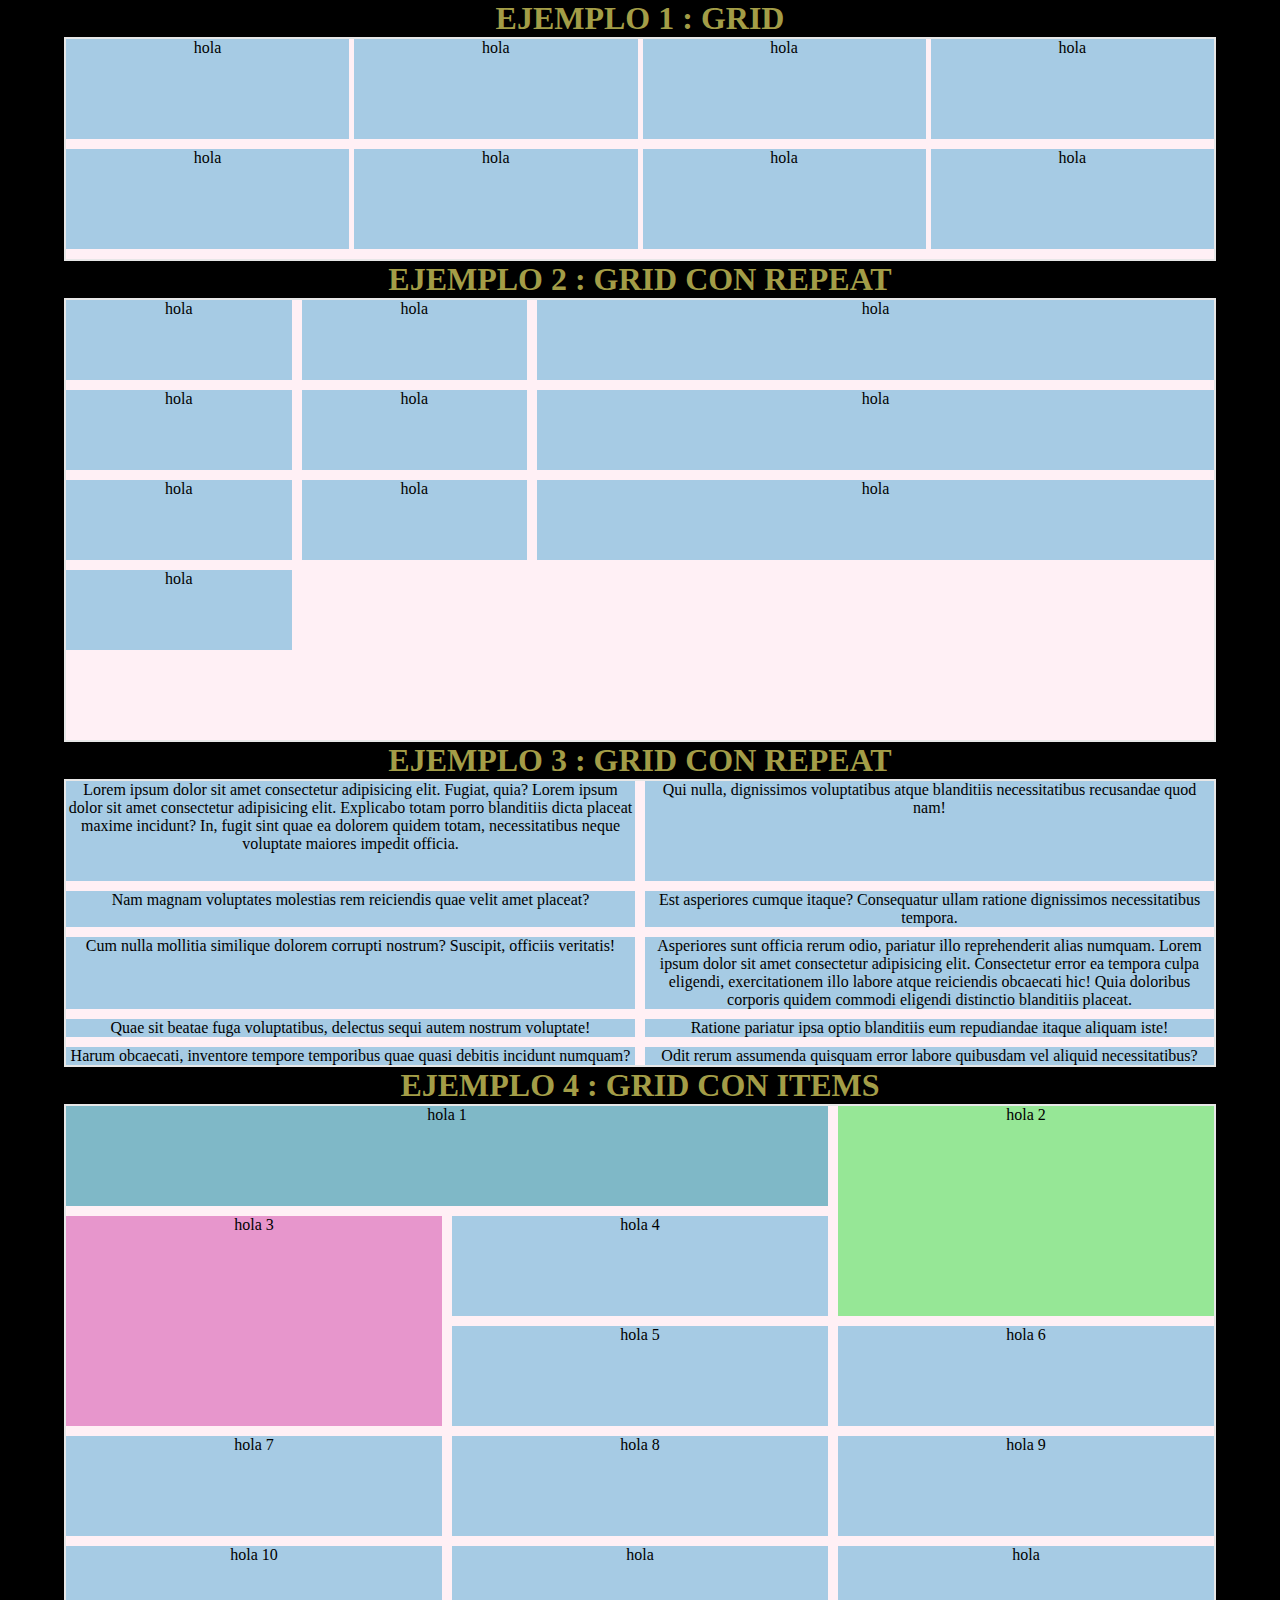
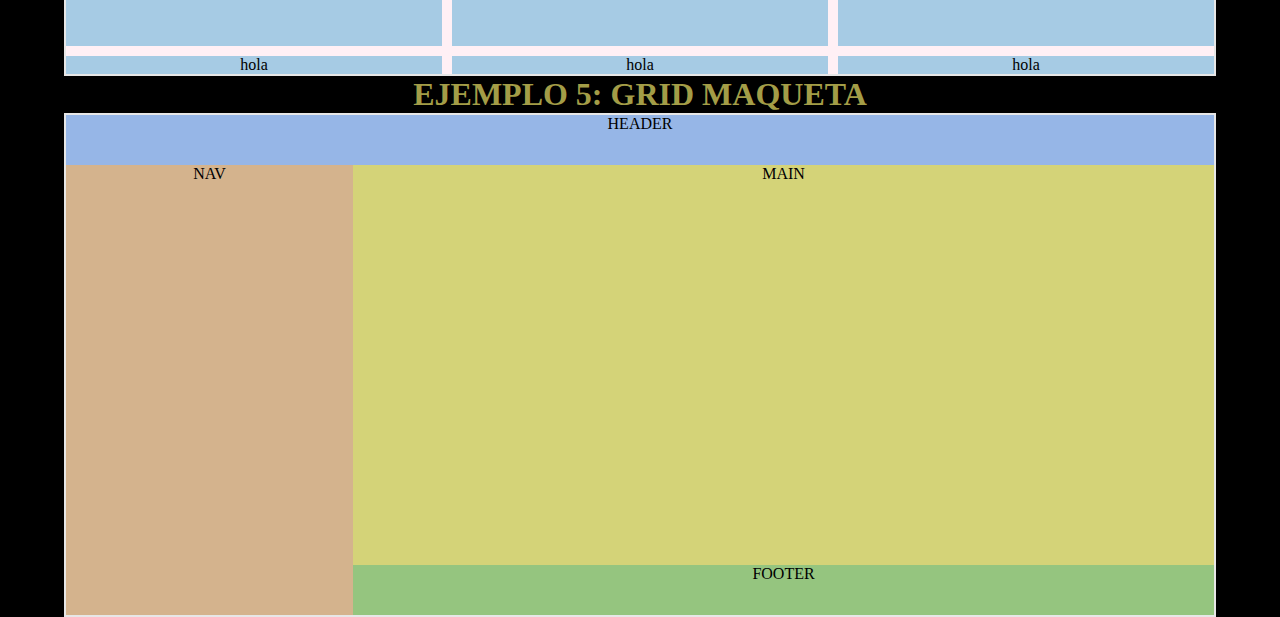
<file: 07/index.html>
<!DOCTYPE html>
<html lang="en">
<head>
    <meta charset="UTF-8">
    <meta http-equiv="X-UA-Compatible" content="IE=edge">
    <meta name="viewport" content="width=device-width, initial-scale=1.0">
    <link rel="stylesheet" href="estilo.css">
    <title>Document</title>
</head>
<body>
    <h1> EJEMPLO 1 : GRID </h1>
    <div class="grid ej1">
    <div class = " item " > hola </div>
    <div class = " item " > hola </div>
    <div class = " item " > hola </div>
    <div class = " item " > hola </div>
    <div class = " item " > hola </div>
    <div class = " item " > hola </div>
    <div class = " item " > hola </div>
    <div class = " item " > hola </div>
</div>

<h1> EJEMPLO 2 : GRID CON REPEAT</h1>
<div class="grid ej2">
<div class = " item " > hola </div>
<div class = " item " > hola </div>
<div class = " item " > hola </div>
<div class = " item " > hola </div>
<div class = " item " > hola </div>
<div class = " item " > hola </div>
<div class = " item " > hola </div>
<div class = " item " > hola </div>
<div class = " item " > hola </div>
<div class = " item " > hola </div>
</div>

<h1> EJEMPLO 3 : GRID CON REPEAT</h1>
<div class="grid ej3">
<div class="item">Lorem ipsum dolor sit amet consectetur adipisicing elit. Fugiat, quia? Lorem ipsum dolor sit amet consectetur adipisicing elit. Explicabo totam porro blanditiis dicta placeat maxime incidunt? In, fugit sint quae ea dolorem quidem totam, necessitatibus neque voluptate maiores impedit officia.</div>
<div class="item">Qui nulla, dignissimos voluptatibus atque blanditiis necessitatibus recusandae quod nam!</div>
<div class="item">Nam magnam voluptates molestias rem reiciendis quae velit amet placeat?</div>
<div class="item">Est asperiores cumque itaque? Consequatur ullam ratione dignissimos necessitatibus tempora.</div>
<div class="item">Cum nulla mollitia similique dolorem corrupti nostrum? Suscipit, officiis veritatis!</div>
<div class="item">Asperiores sunt officia rerum odio, pariatur illo reprehenderit alias numquam. Lorem ipsum dolor sit amet consectetur adipisicing elit. Consectetur error ea tempora culpa eligendi, exercitationem illo labore atque reiciendis obcaecati hic! Quia doloribus corporis quidem commodi eligendi distinctio blanditiis placeat.</div>
<div class="item">Quae sit beatae fuga voluptatibus, delectus sequi autem nostrum voluptate!</div>
<div class="item">Ratione pariatur ipsa optio blanditiis eum repudiandae itaque aliquam iste!</div>
<div class="item">Harum obcaecati, inventore tempore temporibus quae quasi debitis incidunt numquam?</div>
<div class="item">Odit rerum assumenda quisquam error labore quibusdam vel aliquid necessitatibus?</div>
</div>

<h1> EJEMPLO 4 : GRID CON ITEMS</h1>
<div class="grid ej4">
<div class = " item item1 " > hola 1 </div>
<div class = " item item2" > hola 2</div>
<div class = " item item3" > hola 3</div>
<div class = " item item4" > hola 4</div>
<div class = " item item5" > hola 5</div>
<div class = " item item6" > hola 6</div>
<div class = " item item7" > hola 7</div>
<div class = " item item8" > hola 8</div>
<div class = " item item9" > hola 9</div>
<div class = " item item10" > hola 10</div>
<div class = " item " > hola </div>
<div class = " item " > hola </div>
<div class = " item " > hola </div>
<div class = " item " > hola </div>
<div class = " item " > hola </div>
</div>
<h1> EJEMPLO 5: GRID MAQUETA</h1>
<div class="grid ej5">
<div class = " item HEADER " > HEADER </div>
<div class = " item NAV" > NAV</div>
<div class = " item MAIN" > MAIN</div>
<div class = " item FOOTER"> FOOTER  </div>
</div>

</body>
</html>
</file>
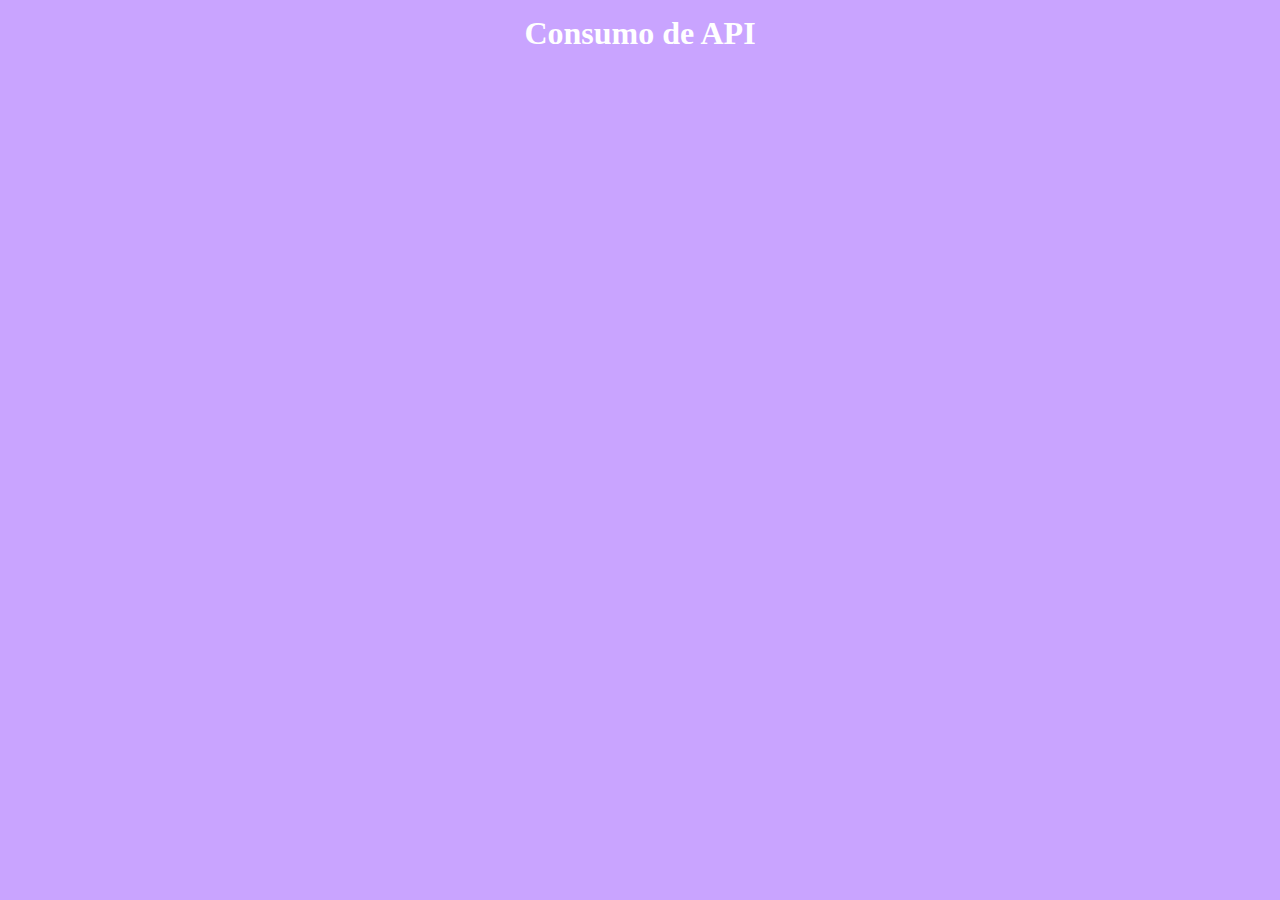
<file: 08_API/index.html>
<!DOCTYPE html>
<html lang="en">
<head>
    <meta charset="UTF-8">
    <meta http-equiv="X-UA-Compatible" content="IE=edge">
    <meta name="viewport" content="width=device-width, initial-scale=1.0">
    <link href="https://fonts.googleapis.com/css2?family=Noto+Sans+Mono&display=swap" rel="stylesheet">
    <link rel="stylesheet" href="style.css">
    <title>08_API</title>
</head>
<body onload="consAPI()">
   <h1>Consumo de API</h1>



    <script src="app.js"></script>
</body>
</html>
</file>
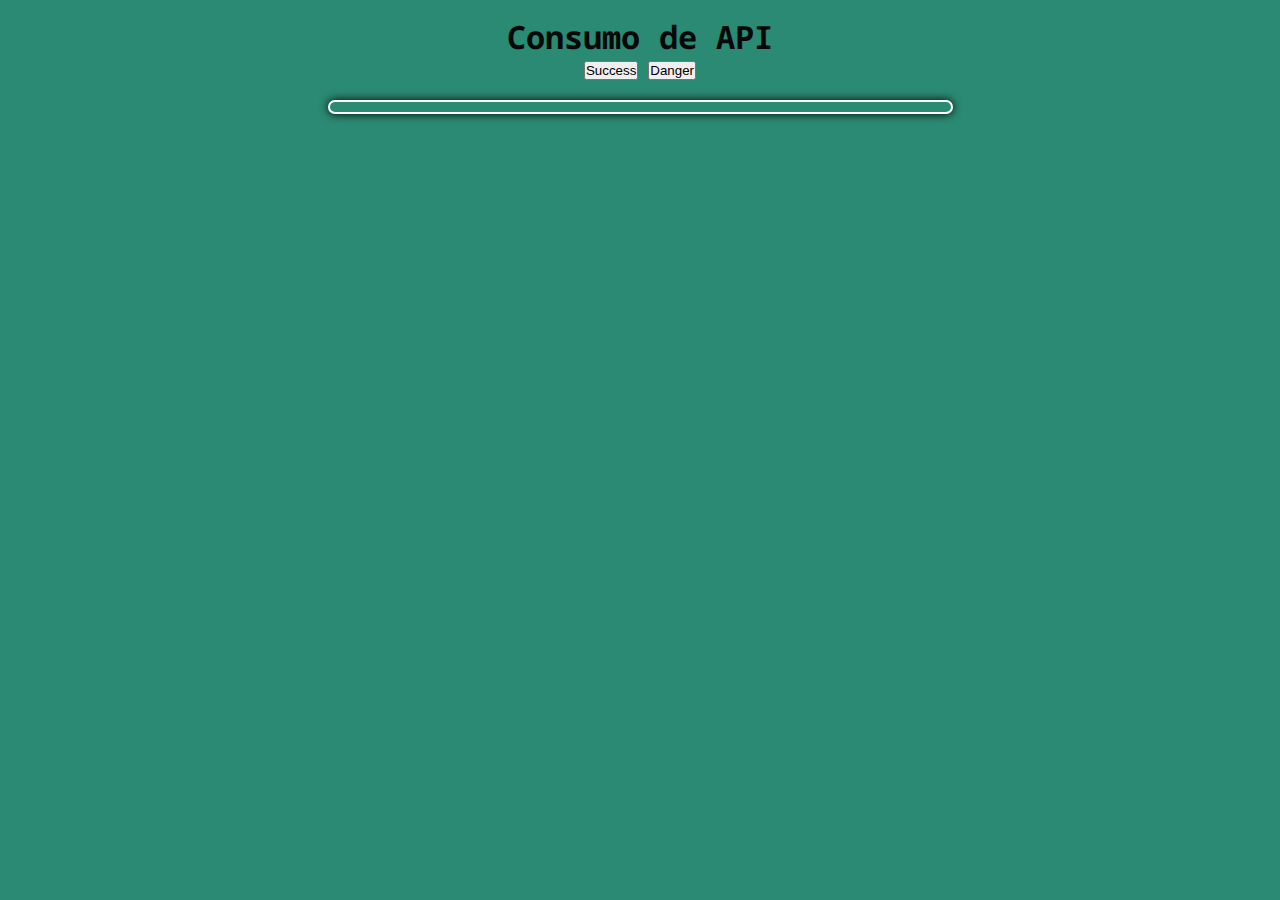
<file: 09_API/index.html>
<!DOCTYPE html>
<html lang="en">
<head>
    <meta charset="UTF-8">
    <meta http-equiv="X-UA-Compatible" content="IE=edge">
    <meta name="viewport" content="width=device-width, initial-scale=1.0">
    <script src="https://cdn.jsdelivr.net/npm/@popperjs/core@2.11.6/dist/umd/popper.min.js" integrity="sha384-oBqDVmMz9ATKxIep9tiCxS/Z9fNfEXiDAYTujMAeBAsjFuCZSmKbSSUnQlmh/jp3" crossorigin="anonymous"></script>
<script src="https://cdn.jsdelivr.net/npm/bootstrap@5.2.2/dist/js/bootstrap.min.js" integrity="sha384-IDwe1+LCz02ROU9k972gdyvl+AESN10+x7tBKgc9I5HFtuNz0wWnPclzo6p9vxnk" crossorigin="anonymous"></script>
<link href="https://cdn.jsdelivr.net/npm/bootstrap@5.2.2/dist/css/bootstrap.min.css" rel="stylesheet" integrity="sha384-Zenh87qX5JnK2Jl0vWa8Ck2rdkQ2Bzep5IDxbcnCeuOxjzrPF/et3URy9Bv1WTRi" crossorigin="anonymous">
<script src="https://cdn.jsdelivr.net/npm/bootstrap@5.2.2/dist/js/bootstrap.bundle.min.js" integrity="sha384-OERcA2EqjJCMA+/3y+gxIOqMEjwtxJY7qPCqsdltbNJuaOe923+mo//f6V8Qbsw3" crossorigin="anonymous"></script>
    <link href="https://fonts.googleapis.com/css2?family=Noto+Sans+Mono&display=swap" rel="stylesheet">
    <link rel="stylesheet" href="style.css">
    <title>09_API</title>
</head>
<body>
    <center>
    <h1>Consumo de API</h1>
    <button type="button" class="btn btn-outline-light" onclick="User()">Success</button>
    <button type="button" class="btn btn-outline-light" onclick="Dele()">Danger</button>
<div id="Res">


</div>

</center>
    <script src="app.js"></script>
</body>
</html>
</file>
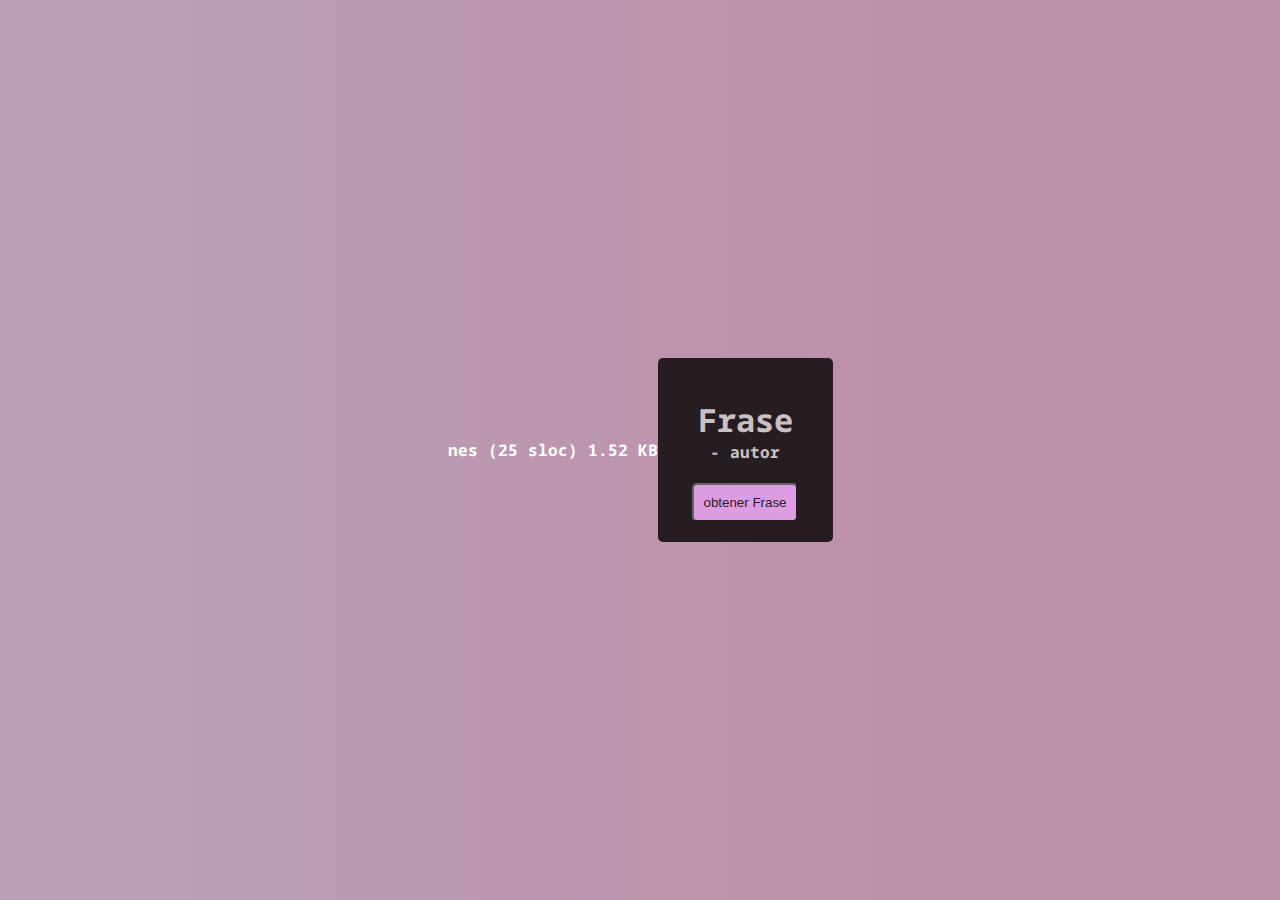
<file: 11/index.html>
nes (25 sloc)  1.52 KB

<!DOCTYPE html>
<html lang="en">
<head>
    <meta charset="UTF-8">
    <meta http-equiv="X-UA-Compatible" content="IE=edge">
    <meta name="viewport" content="width=device-width, initial-scale=1.0">
    <script src="https://cdn.jsdelivr.net/npm/@popperjs/core@2.11.6/dist/umd/popper.min.js" integrity="sha384-oBqDVmMz9ATKxIep9tiCxS/Z9fNfEXiDAYTujMAeBAsjFuCZSmKbSSUnQlmh/jp3" crossorigin="anonymous"></script>
<script src="https://cdn.jsdelivr.net/npm/bootstrap@5.2.2/dist/js/bootstrap.min.js" integrity="sha384-IDwe1+LCz02ROU9k972gdyvl+AESN10+x7tBKgc9I5HFtuNz0wWnPclzo6p9vxnk" crossorigin="anonymous"></script>
<link href="https://cdn.jsdelivr.net/npm/bootstrap@5.2.2/dist/css/bootstrap.min.css" rel="stylesheet" integrity="sha384-Zenh87qX5JnK2Jl0vWa8Ck2rdkQ2Bzep5IDxbcnCeuOxjzrPF/et3URy9Bv1WTRi" crossorigin="anonymous">
<script src="https://cdn.jsdelivr.net/npm/bootstrap@5.2.2/dist/js/bootstrap.bundle.min.js" integrity="sha384-OERcA2EqjJCMA+/3y+gxIOqMEjwtxJY7qPCqsdltbNJuaOe923+mo//f6V8Qbsw3" crossorigin="anonymous"></script>
    <link href="https://fonts.googleapis.com/css2?family=Noto+Sans+Mono&display=swap" rel="stylesheet">
    <link rel="stylesheet" href="estilos.css">
    <title>11_API IV BB</title>
</head>
<body onload="consultarAPI()">
    <div class="divFrase">
        <div id="frase">
            
            <h1>Frase </h1>
            <p>- autor </p>
            
        </div>
        <input type="button" class="boton" onclick="consultarAPI()" value="obtener Frase">
    </div>
    <script src="app.js"></script>
</body>
</html>
</file>
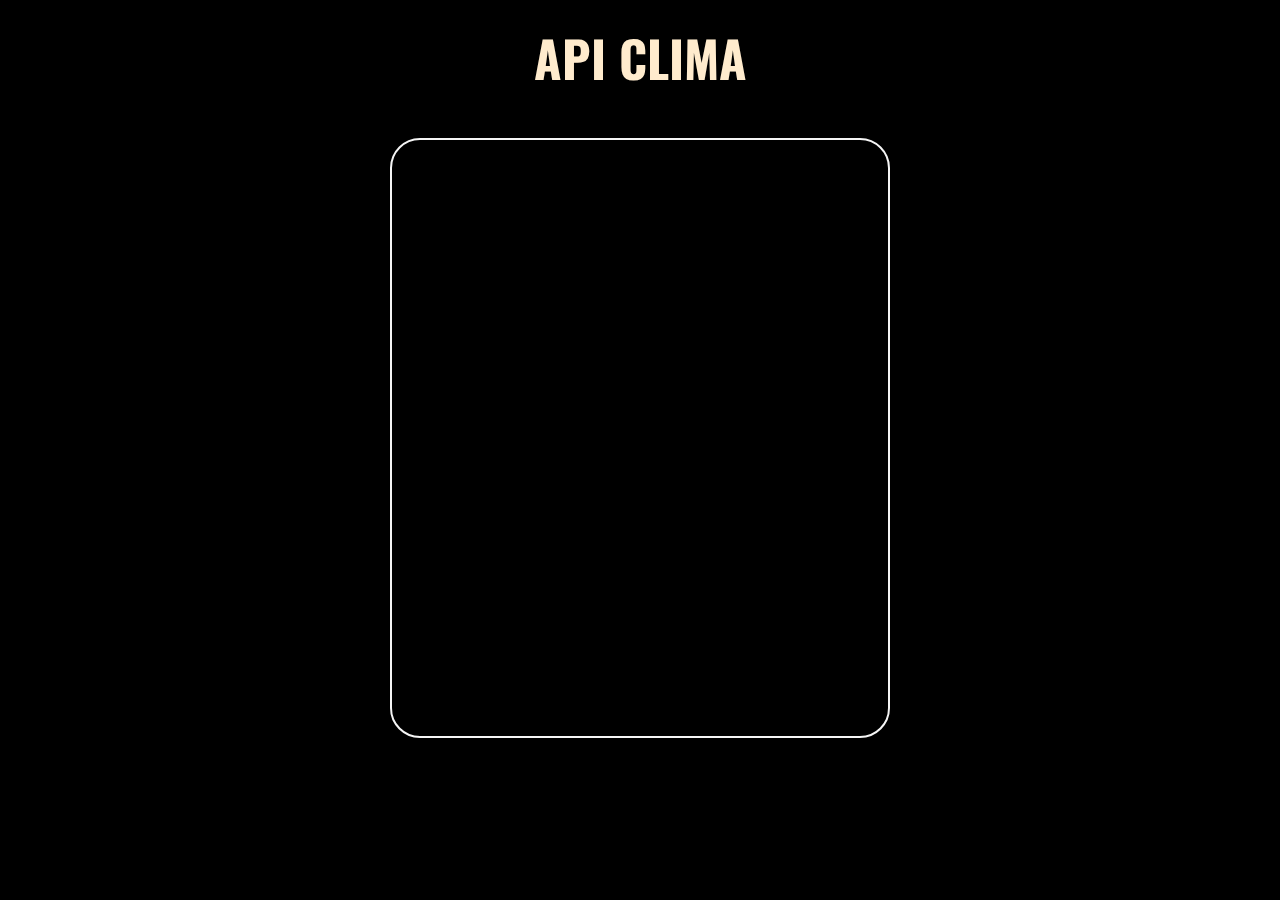
<file: 13/index.html>
<!DOCTYPE html>
<html lang="en">
<head>
    <meta charset="UTF-8">
    <meta http-equiv="X-UA-Compatible" content="IE=edge">
    <meta name="viewport" content="width=device-width, initial-scale=1.0">
    <link href="https://cdn.jsdelivr.net/npm/bootstrap@5.2.2/dist/css/bootstrap.min.css" rel="stylesheet" integrity="sha384-Zenh87qX5JnK2Jl0vWa8Ck2rdkQ2Bzep5IDxbcnCeuOxjzrPF/et3URy9Bv1WTRi" crossorigin="anonymous">
<link rel="stylesheet" href="estilo.css">
<link rel="preconnect" href="https://fonts.googleapis.com">
<link href="https://fonts.googleapis.com/css2?family=Oswald:wght@700&display=swap" rel="stylesheet">


    <title>APP CLIMA </title>
</head>
<body  onload="verClima()" > 
    <center> 
    <h1 class="a">API CLIMA</h1><br>
    <div id="res">




    </div>
</center>
    <script src="java.js"></script>
</body>
</html>
</file>
<file: estilo.css>
*{
    margin: 0;
    padding: 0;
    box-sizing: border-box;  
}
body{
    background: #000;
    color: blanchedalmond;
    text-align: center;
    font-family: 'Oswald', sans-serif;
}
img{
    width: 200px;
    height: 200px;
    border-radius: 100%;
}
ul{
    list-style: none;
}
a{
    text-decoration: none;
    color: azure;
    display: block;
    width: 200px;
    padding: 20px;
    margin: 20px auto;
    border: 2px solid darkgray;
}
a:hover{
    box-shadow: 0 0  20px darkgrey;
transform:  scale(1.1);
}
</file>
<file: 01_Maquetacion/estilos.css>
*{
    margin: 0;
    padding: 0;
    box-sizing: border-box;
}
body{
    background: lightcyan;
    width: 80%;
    margin: auto;
    border: 2px solid black;
    font-family: 'Oswald', sans-serif;
}
header{
    width: 100%;
    height: 80px;
    background: purple;
    text-align: center;
}
nav{
    width: 100%;
    height: 40px;
    background: rgb(226, 154, 226);
    text-align: center;
    padding: 8px;
}
nav ul{
    list-style: none;

}
li{
    display: inline;
    padding:15px;
}
section{
    width: 78%;
    height: 600px;
    background: rgb(189, 67, 189);
    text-align: center;
    padding: 10px;
    float: left;
}
aside{
    width: 22%;
    height: 600px;
    background: rgb(153, 114, 153);
    text-align: center;
    padding: 10px;
    float: left;
}
footer{
    width: 100%;
    height: 50px;
    background: rgb(153, 114, 153);
    text-align: center;
    padding: 10px;
    clear: both;
}
a{
text-decoration: none;
width: 100px;
height: auto;
color: aliceblue;
background: rgb(190, 141, 231);
padding: 6px;
}
a:hover{
    box-shadow: 0 0 20px whitesmoke;
    transform:  scale(1.1);
}
article{
    width: 100%;
    height: auto;
    padding: 10px;
    margin-top: 20px;
    background: lightcyan;
    text-align: center;
}
</file>
<file: 02_Maquetacion/estilos.css>
*{
    margin: 0;
    padding: 0;
    box-sizing: border-box;
}
body{
    background: lightcyan;
    width: 80%;
    margin: auto;
    border: 2px solid black;
    font-family: 'Oswald', sans-serif;
    height: 50px;
}
header{
    width: 100%;
    height: 90px;
    background: rgb(243, 242, 154);
    text-align: center;
}
nav{
    width: 20%;
    height: 100%;
    background: rgb(42, 136, 120);
    text-align: center;
    float: left;
}
#a{
    width: 100%;
    height: 600px;
    background-color: transparent;
}
section{
    width: 50%;
    height: 50%;
    background: rgb(92, 255, 228);
    text-align: center;
    padding: 10px;
    margin: 20px;
    float:left;
    border: 1px solid black;
}
aside{
        width: 15%;
    height: 200px;
    background: rgb(92, 255, 228);
    text-align: center;
    padding: 10px;
    margin: 20px;
    float:right;
    border: 1px solid black;
}
footer{
    width: 100%;
    height: 50px;
    background: rgb(153, 114, 153);
    text-align: center;
    padding: 10px;
    clear: both;
}


article{
    width: 50%;
    height: 50px;
    padding: 10px;
    margin-top: 20px;
    background: lightcyan;
    text-align: center;
    float: left;
}
</file>
<file: 03Login/estilos.css>
*{
    margin: 0;
    padding: 0;
    box-sizing: border-box;  
}
body{
    background: rgb(148,187,233);
    background: radial-gradient(circle, rgba(148,187,233,1) 23%, rgba(174,176,238,1) 87%);;
    color: blanchedalmond;
    text-align: center;
}
header{
    width:100%;
    margin: 20px auto;
    text-align: center;
    color: beige;
    font-size: 25px;
}
img{
display: block;
width: 200px;
height: 200px;
margin: auto;
border-radius: 100%;
border: 10px solid black;
position: relative;
top: 50px;
z-index: 1;

}
section{
    width: 400px;
    height:550;
    background: rgb(248, 248, 248);
    margin: auto;
    border-radius:30px;
    padding: 30px;
    position: relative;
    top: -60;
  
}
input{
 
    width: 90%;
    height: 45px;
   margin-top:30px;
    font-size:15px;
    

}
input:focus{
box-shadow: 0 0 15px rgb(0, 0, 0);
}
input::placeholder{
    padding:left;
    font-size:15px;
}

.mover{
    margin-top:15px;
    color: black;
}
.claro{

    color: rgb(7, 7, 66);

}
#b{
    width:70%;
    margin:10px auto;
    display: block;
    border-radius:5px;
    
}
#a{
    width:40%;
    margin:10px auto;
    border-radius:5px;
}
.p{
    font-size:60px;
}
</file>
<file: 04_card/estilo.css>
*{
    margin: 0;
    padding: 0;
    box-sizing: border-box;  
}
body{
    background: rgb(72,12,116);
    background: radial-gradient(circle, rgba(72,12,116,1) 31%, rgba(97,41,138,1) 45%, rgba(168,123,199,1) 100%);
    color: rgb(0, 0, 0);
    text-align: center;
    font-weight: bold;
    font-size: 25px;
}
.card{
    width: 400px;
    height: 500px;
    background: #fff;
    border-radius: 30px;
    box-shadow: 0 0 20px;
    margin: 50px auto;
    position: relative;
    top: 70px;

}
.header{
background-color: #a87bc7;
background-image: url("data:image/svg+xml,%3Csvg xmlns='http://www.w3.org/2000/svg' width='100' height='18' viewBox='0 0 100 18'%3E%3Cpath fill='%23480c74' fill-opacity='0.4' d='M61.82 18c3.47-1.45 6.86-3.78 11.3-7.34C78 6.76 80.34 5.1 83.87 3.42 88.56 1.16 93.75 0 100 0v6.16C98.76 6.05 97.43 6 96 6c-9.59 0-14.23 2.23-23.13 9.34-1.28 1.03-2.39 1.9-3.4 2.66h-7.65zm-23.64 0H22.52c-1-.76-2.1-1.63-3.4-2.66C11.57 9.3 7.08 6.78 0 6.16V0c6.25 0 11.44 1.16 16.14 3.42 3.53 1.7 5.87 3.35 10.73 7.24 4.45 3.56 7.84 5.9 11.31 7.34zM61.82 0h7.66a39.57 39.57 0 0 1-7.34 4.58C57.44 6.84 52.25 8 46 8S34.56 6.84 29.86 4.58A39.57 39.57 0 0 1 22.52 0h15.66C41.65 1.44 45.21 2 50 2c4.8 0 8.35-.56 11.82-2z'%3E%3C/path%3E%3C/svg%3E");
height: 150px;
width:100%;
border-radius: 30px 30px 0 0 ;
border-bottom: 0PX solid rgba(97,41,138);
}
img{
    display: block;
    width:180px ;
    height: 180px;
    position:absolute;
    top:50px;
    border-radius:50%;
    left:110PX;
    background: 
    linear-gradient(rgba(97,41,138), rgba(168,123,199,1)) padding-box,
    linear-gradient(to right, rgba(97,41,138), rgba(168,123,199,1)) border-box;
  border-radius: 50em;
  border: 10px solid transparent;
}
.body{
text-align: center;
position: relative;
top: 105px;
}
.footer{
    width: 100%;
    height:150px;
    padding-top:10px ;
    text-align: center;
    position:absolute;
    bottom: 0;
    top: 350px;
    border-top:3px solid rgb(111, 59, 141);
  
}
.dato{
    display:inline-block;
    color: rgb(19, 19, 19);
    margin:25px;

}
.tipo{
    font-size:20px;
    color: black;
    opacity: 0.7;
}
.NUME{
    font-size: 45px;
}
.clar{
    opacity: 0.7;
    color: rgb(8, 8, 8);
}
.texto{
    font-size: 30px;
}
</file>
<file: 05/estilo.css>
*{
    margin: 0;
    padding: 0;
    box-sizing: border-box;  
}
body{
    background-image: url(s.jpg);
    background-repeat: no-repeat;
    background-position:center;
    background-size: 100% 1000px ;
    color: rgb(0, 0, 0);
    text-align: center;
    font-weight: bold;
    font-size: 25px;
}
.card{
    width: 400px;
    height: 500px;
    background: #fff;
    border-radius: 30px;
    box-shadow: 0 0 20px;
    margin: 50px auto;
    position: relative;
    top: 80px;

}
.header{
    background-color: #000000;
background-image: url("data:image/svg+xml,%3Csvg xmlns='http://www.w3.org/2000/svg' width='4' height='4' viewBox='0 0 4 4'%3E%3Cpath fill='%23ffffff' fill-opacity='0.4' d='M1 3h1v1H1V3zm2-2h1v1H3V1z'%3E%3C/path%3E%3C/svg%3E");
height: 180px;
width:100%;
border-radius: 30px 30px 0 0 ;
border: 3PX solid rgb(0, 0, 0);
top: 0%;
left: 0%;
}
img{
    display: block;
    width:85%;
    height: 200px;
    position:absolute;
    border-radius:20px;
    border: 1px solid black;
    left:30px;
    top: 50px;
}
.body{
text-align: center;
position: relative;
top: 80px;
}
.footer{
    width: 100%;
    height:150px;
    text-align: center;
    position:absolute;
    bottom: 0;
    top: 300px;
  
}
.dato{
    display:inline-block;
    color: rgb(19, 19, 19);
    margin:25px;

}
.tipo{
    font-size:10px;
    color: black;
    opacity: 0.7;
}
.clar{
    opacity: 0.7;
    color: rgb(8, 8, 8);
}
.texto{
    font-size: 40px;
    position: absolute;
    top:0px;
    left:113px;
    color: darkgoldenrod;
}
button{
    height:35PX;
    width:200PX;
    position: absolute;
    top:140PX;
    left:100PX;
}
.NUME{
    font-size:12px;
    text-align: justify;
    
}
a{
    color: #fff;
}
</file>
<file: 06FLE/estilo.css>
*{
    margin: 0;
    padding: 0;
    box-sizing: border-box;  
}
body{
    background: rgb(156, 179, 204);
    text-align: center;
}
.container{
width: 40%;
height:600PX;
background:steelblue ;
margin: 20PX auto;
border:3PX solid BLACK;
overflow: hidden;
}
.caja{
    width: 50px;
    height:50px;
    background: silver;
    border: 2px solid black;
    margin:10px;
}
.ej1{
display: flex;
flex-direction: column;
}
.ej2{
    display: flex;
    flex-direction: column-reverse  ;
    }
.ej3{
        display: flex;
        flex-direction: row;
        }
.ej4{
display: flex;
flex-direction:row-reverse;
    }
.ej5{
    display: flex;
    flex-direction:row;
    flex-wrap:nowrap;
}
.ej6{
display: flex;
flex-direction:row ;
flex-wrap:wrap;
}
.ej7{
    display: flex;
    flex-direction: row;
    flex-wrap: wrap-reverse;
}
.ej8{
    display: flex;
    flex-flow:column wrap;
}

.ej9{
    display: flex;
    flex-flow:row wrap;
    justify-content: center;
}
.ej10{
    display: flex;
    flex-flow:row wrap;
    justify-content:flex-start;
}
.ej11{
    display: flex;
    flex-flow:column wrap;
    justify-content:flex-end;
}

.ej12{
    display: flex;
    flex-flow:column wrap;
    justify-content:space-around;
}
.ej13{
    display: flex;
    flex-flow:column wrap;
    justify-content:space-between;
}

.ej14{
    display: flex;
    justify-content: center;
    align-items: center;
}

.ej15{
    display: flex;
    align-items:center;
}
.ej16{
    display: flex;
    align-items:flex-end;
}
.ej17{
    display: flex;
    align-items:flex-start;
}
.ej18{
    display: flex;
    align-items:stretch;
}
.ej159{
    display: flex;
    align-items:baseline;
}
</file>
<file: 07/estilo.css>
*{
    margin: 0;
    padding: 0;
    box-sizing: border-box;  
}
body{
    background: #000;
    color: rgb(163, 157, 71);
    text-align: center;

}
.grid{
width: 90%;
height: auto;
margin: auto;
border: 2px solid rgb(231, 231, 231);
background: lavenderblush;
}
.item{
    background: rgb(166, 203, 228);
    text-align: center;
    color: rgb(0, 0, 0);

}
.item:hover{
    border: 1px solid black;
}
.ej1{
display: grid;
grid-template-columns:1fr 1fr 1fr 1fr;
grid-template-rows:100px 100px auto;
gap:10px 5px;
}
.ej2{
display: grid;
grid-template-columns:repeat(2,1fr) 3fr;
grid-template-rows:repeat(5,80px);
gap:10px;
}
.ej3{
    display: grid;
    grid-template-columns:repeat(2,1fr);
    grid-template-rows:minmax(100px,auto);
    gap:10px;
    }
.ej4{
    display: grid;
    grid-template-columns:repeat(3,1fr);
    grid-template-rows:repeat(5,minmax(100px,auto));
    gap:10px;
        }
.item1{
background: rgb(127, 184, 199);
grid-column: 1/3;
grid-row:1;
}
.item2{
    background: rgb(150, 231, 150);
    grid-column: 3/4;
    grid-row:1/3;
    }
.item3{
        background: rgb(231, 150, 204);
        grid-column: 1/2;
        grid-row:2/4;
        }
    .ej5{
        display: grid;
        grid-template-columns:1fr 3fr ;
        grid-template-rows:50px 400px 50px ;
        gap: 0;
    }

.HEADER{
    background: rgb(150, 182, 231);
    grid-column: 1/3;
    grid-row:1;
}
.NAV{
    background: rgb(212, 179, 141);
    grid-column: 1;
    grid-row:2/4;
}
.MAIN{
    background: rgb(212, 211, 120);
    grid-column: 2;
    grid-row:2;
}
.FOOTER{
    background: rgb(149, 197, 127);
    grid-column: 2/4;
    grid-row:3;
}
</file>
<file: 08_API/style.css>
*{
    margin: 0;
    padding: 0;
    box-sizing: border-box;
}
body{
    background: rgb(201, 164, 255);
    background-position: center;
    background-repeat: no-repeat;
    background-attachment: fixed;
    text-align: center;
    font-weight: bold;
    color: white;
    padding: 15px;
}
.box{
    background: rgb(131, 38, 126);
    opacity: 80%;
    margin: 20px;
    padding: 5px;
    border-radius: 10px;
    ox-shadow: 0 0 10px black;
}
.box:hover{
    transform: scale(1.2);
    box-shadow: 0 0 20px black;
}
p{
    margin: 3px;
    opacity: 100%;
}
</file>
<file: 09_API/style.css>
*{
    margin: 0;
    padding: 0;
    box-sizing: border-box;
}
body{
    background: rgb(43, 138, 115);
    font-family: 'Noto Sans Mono', monospace;
    background-position: center;
    background-repeat: no-repeat;
    background-attachment: fixed;
    text-align: center;
    font-weight: bold;
    color: rgb(8, 8, 8);
    padding: 15px;
}
div{
    border: 2px solid white;
    background: transparent;
    width: 50%;
    margin: 20px;
    padding: 5px;
    border-radius: 10px;
    box-shadow: 0 0 10px black;


}
button:hover{
    transform: scale(1.2);
    box-shadow: 0 0 20px black;
}
p{
    margin: 3px;
    opacity: 100%;
}
</file>
<file: 11/estilos.css>
*{
    margin: 0;
    padding: 0;
    box-sizing: border-box;
}
body{
    background: rgb(186,159,181);
background: linear-gradient(90deg, rgba(186,159,181,1) 13%, rgba(189,144,169,1) 70%);
    
    font-family: 'Noto Sans Mono', monospace;
    background-position: center;
    background-repeat: no-repeat;
    background-attachment: fixed;
    text-align: center;
    font-weight: bold;
    color: white;
    padding: 15px;
    animation-name:ween;
    animation-duration: 30s;
    animation-delay: 1s;
   animation-iteration-count:infinite;
    display: flex;
    align-items: center;
    justify-content: center;
}

@keyframes ween{
    0%{
       background:url( https://sm.ign.com/ign_latam/screenshot/default/walter_26qc.jpg);
       background-size: cover;
       background-repeat: no-repeat;
       margin: 0;
       height: 100vh;
    }
    20%{
        background:url( https://i.blogs.es/16e585/breaking-bad/1366_2000.jpg);
        background-size: cover;
        background-repeat: no-repeat;
        margin: 0;
        height: 100vh;
     }
     40%{
        background:url( https://vader.news/__export/1591069210952/sites/gadgets/img/2020/06/02/breaking_bad_prtada.png_1121438045.png);
        background-size: cover;
        background-repeat: no-repeat;
        margin: 0;
        height: 100vh;
     }
     60%{
         background:url( https://cloudfront-us-east-1.images.arcpublishing.com/metroworldnews/KJ2SCCNWNZBWVECVA6UCEOOY3A.jpg);
         background-size: cover;
         background-repeat: no-repeat;
         margin: 0;
         height: 100vh;
      }
      80%{
        background:url( https://hips.hearstapps.com/hmg-prod/images/es-010818-breaking-bad-lede-1515790396.jpg);
        background-size: cover;
        background-repeat: no-repeat;
        margin: 0;
        height: 100vh;
     }
     100%{
         background:url( https://static1.colliderimages.com/wordpress/wp-content/uploads/2022/04/how-el-camino-served-as-a-fitting-epilogue-for-breaking-bad-feature.jpg);
         background-size: cover;
         background-repeat: no-repeat;
         margin: 0;
         height: 100vh;
      }
}
div{
    background: black;
height: auto;
width: auto;
opacity: 80%;
border-radius: 5px;
padding: 20px;
}
input{
    background: rgb(229, 160, 238);
    padding: 10px;
    border-radius: 5px;
}
</file>
<file: 13/estilo.css>
*{
    margin: 0;
    padding: 0;
    box-sizing: border-box;  
    position: center;
}
body{
    background: #000;
    color: blanchedalmond;
    text-align: center;
    font-family: 'Oswald', sans-serif;
    position: center;
}

h1{
    font-family: 'Oswald', sans-serif;
    font-size:15px;
    margin:20px;
    
}
h2{
    font-size:40px;
    color: rgb(107, 186, 206);
    padding:20px;
}
img{
    width:180px;
    height:140px;
    margin: 0;
}
#res{
border: 2px solid whitesmoke;
border-radius:30px;
width:500px;
height:600px;
position: center;
}
.a{
    font-size:50px;
}
</file>
